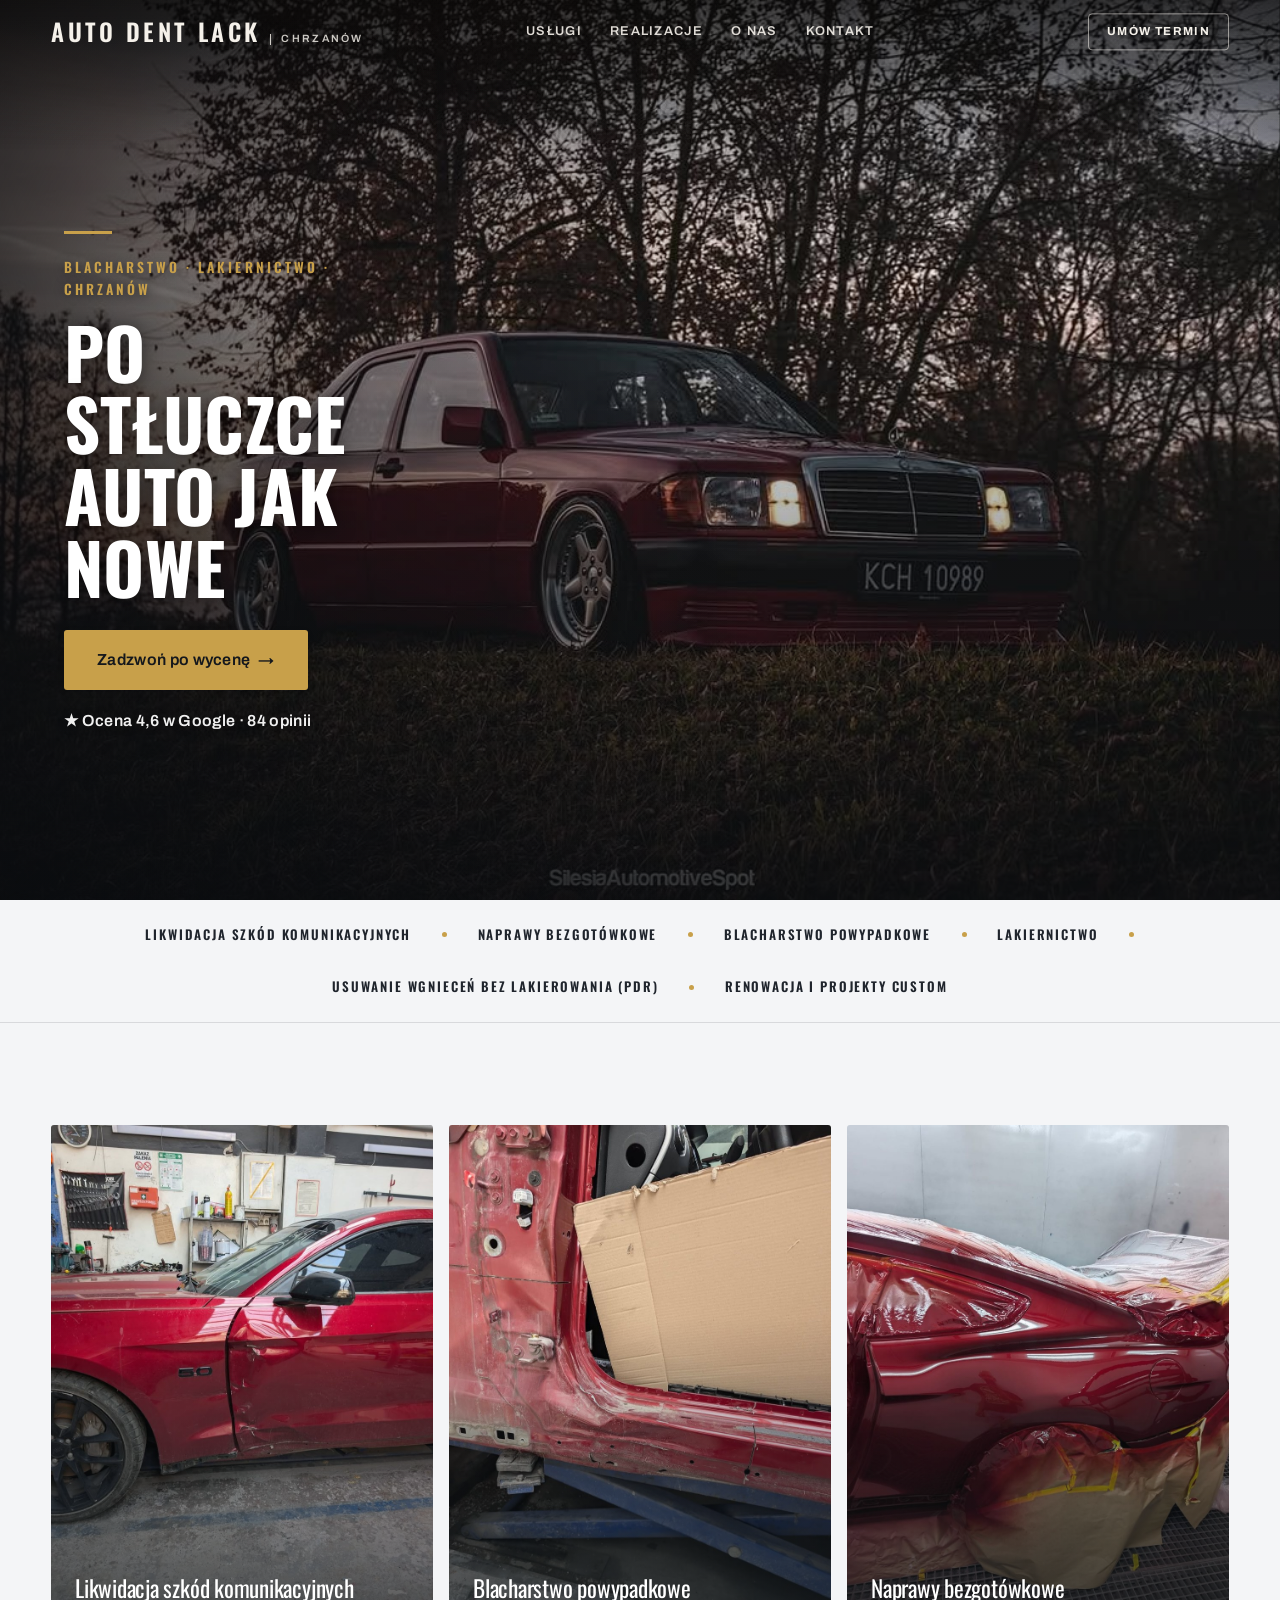
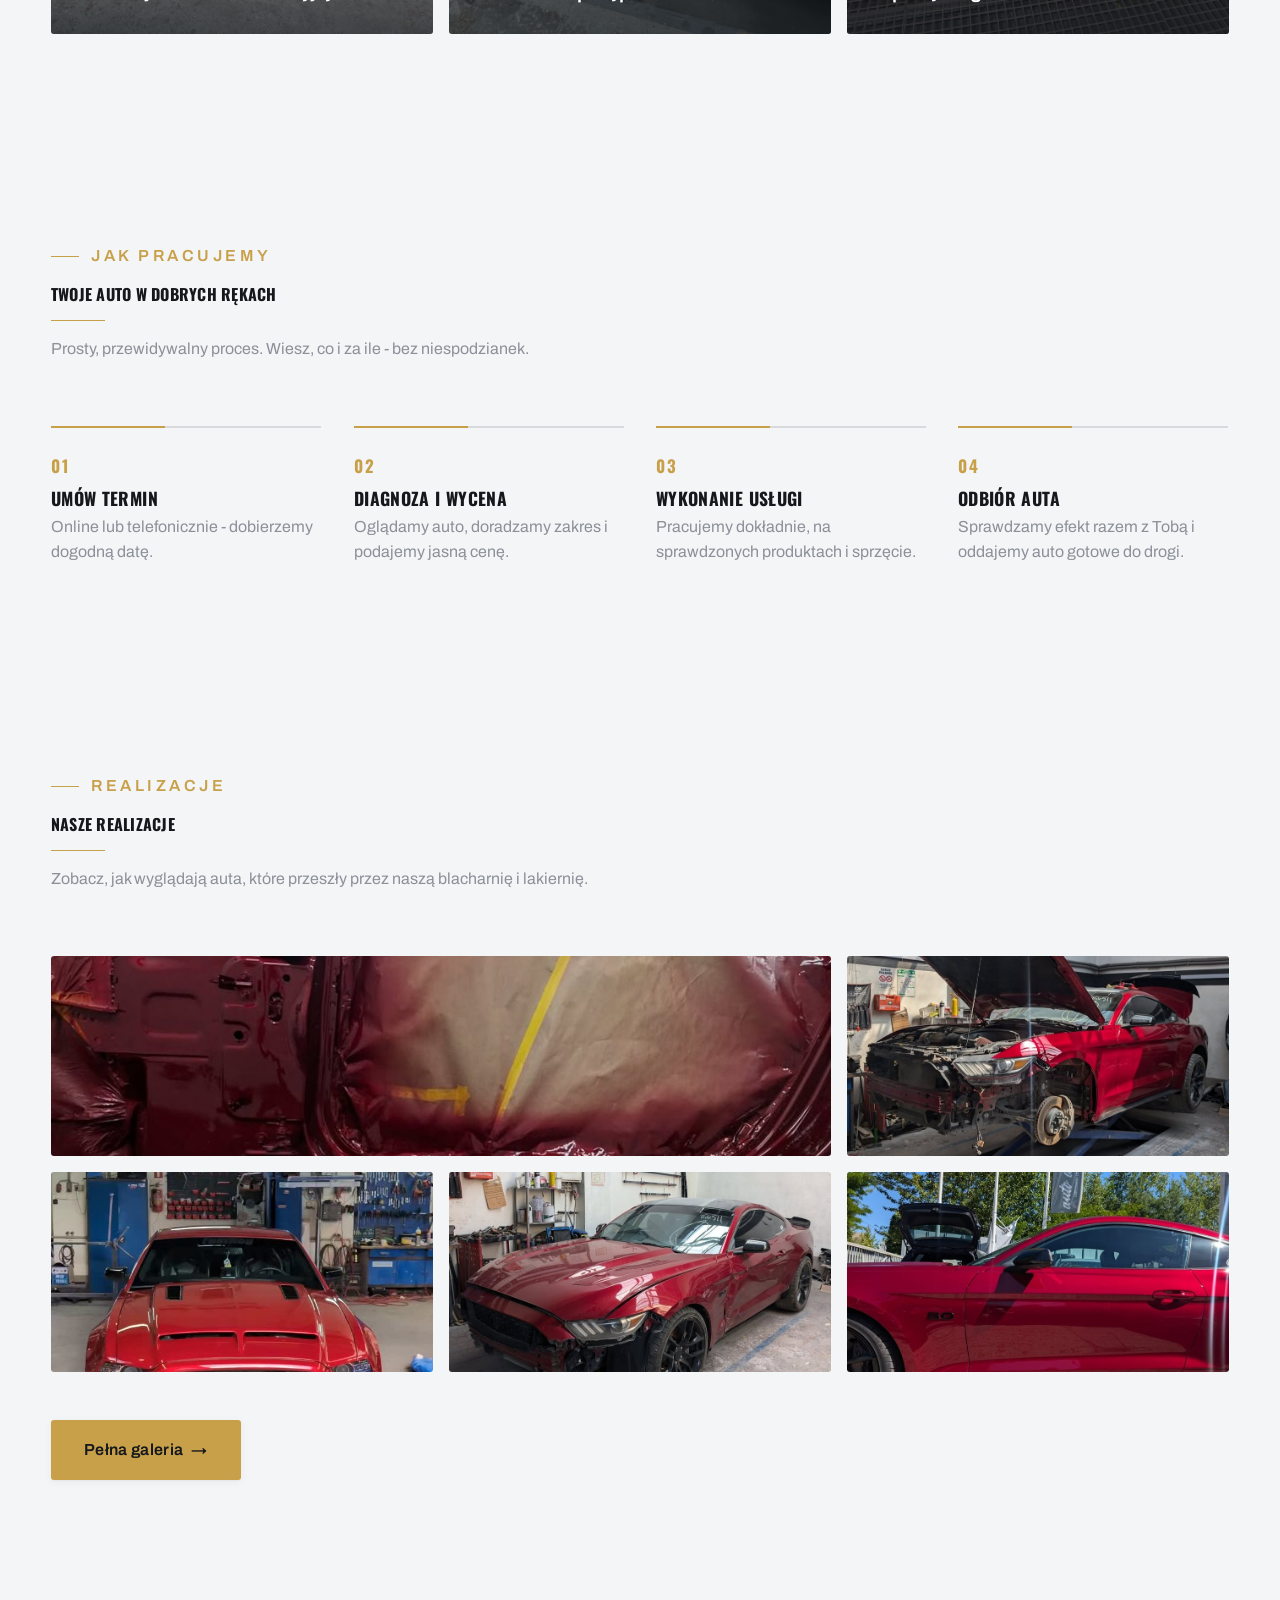
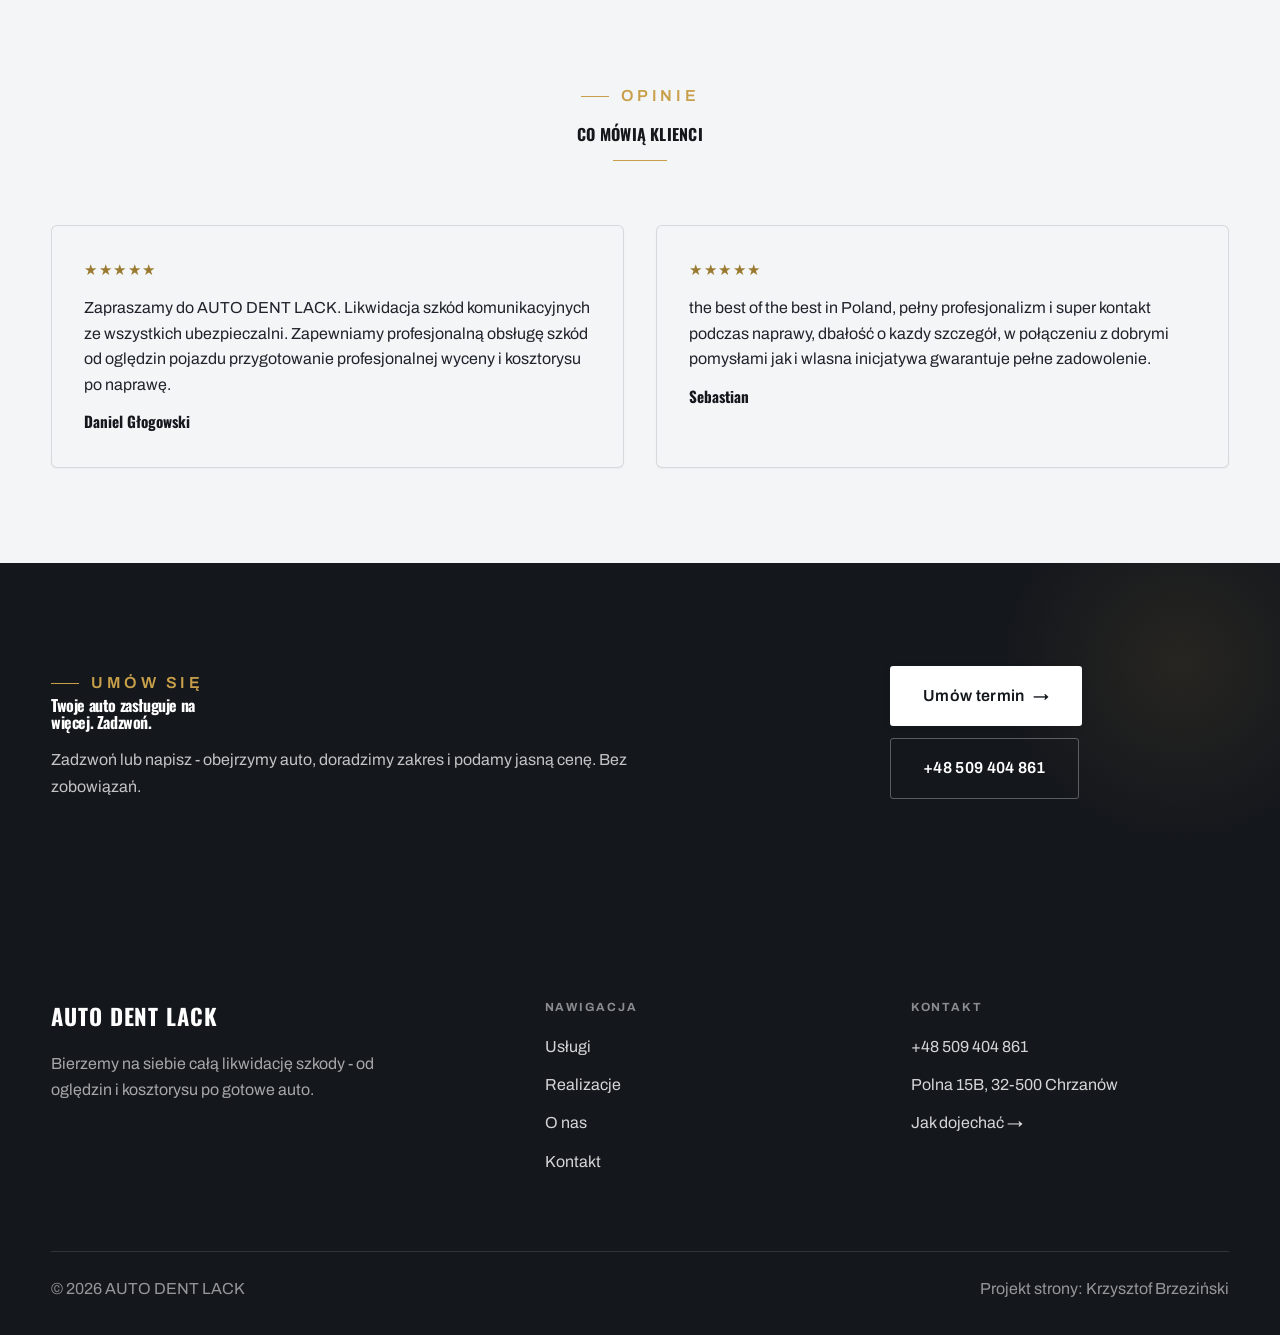
<file: index.html>
<!DOCTYPE html>
<html lang="pl">
<head>
<meta charset="UTF-8">
<meta name="viewport" content="width=device-width, initial-scale=1.0">
<title>AUTO DENT LACK - Blacharstwo · Lakiernictwo · Chrzanów</title>
<meta name="description" content="AUTO DENT LACK - Chrzanów. Likwidacja szkód komunikacyjnych z OC i AC, blacharstwo, lakiernictwo, usuwanie wgnieceń bez lakierowania (PDR). Naprawy bezgotówkowe ze wszystkich ubezpieczalni. Zadzwoń.">
<link rel="preconnect" href="https://fonts.googleapis.com">
<link rel="preconnect" href="https://fonts.gstatic.com" crossorigin>
<link href="https://fonts.googleapis.com/css2?family=Oswald:wght@500;600;700&family=Archivo:wght@400;500;600&display=swap" rel="stylesheet">
<link rel="stylesheet" href="assets/styles.css">
</head>
<body>

<header class="nav">
  <div class="wrap nav-inner">
    <a class="brand" href="index.html"><span class="name">AUTO DENT LACK</span><span class="sub">Chrzanów</span></a>
    <nav class="nav-links">
      <a href="oferta.html">Usługi</a>
      <a href="realizacje.html">Realizacje</a>
      <a href="o-nas.html">O nas</a>
      <a href="kontakt.html">Kontakt</a>
      <a href="kontakt.html" class="btn btn-accent">Umów termin</a>
    </nav>
    <button class="nav-toggle" aria-label="Menu"><span></span><span></span><span></span></button>
  </div>
</header>

<section class="hero-auto">
  <img class="ha-bg" src="img/hero.jpg" alt="AUTO DENT LACK">
  <div class="ha-veil"></div>
  <div class="ha-inner">
    <span class="ha-tick" aria-hidden="true"></span>
    <span class="ha-kicker">Blacharstwo · Lakiernictwo · Chrzanów</span>
    <h1 class="ha-claim">Po stłuczce auto jak nowe</h1>
    <a href="kontakt.html" class="btn btn-accent ha-cta">Zadzwoń po wycenę <span class="arr">→</span></a>
      <p class="ha-rating">★ Ocena 4,6 w Google · 84 opinii</p>
  </div>
</section>
<section class="spec-ribbon">
  <div class="wrap">
    <ul class="sr-row reveal"><li>Likwidacja szkód komunikacyjnych</li><li>Naprawy bezgotówkowe</li><li>Blacharstwo powypadkowe</li><li>Lakiernictwo</li><li>Usuwanie wgnieceń bez lakierowania (PDR)</li><li>Renowacja i projekty custom</li></ul>
  </div>
</section>
<section class="gateways-band">
  <div class="wrap">
    <div class="gateways">
      <a href="oferta.html" class="gateway reveal"><img src="img/g1.jpg" alt="Likwidacja szkód komunikacyjnych" loading="lazy"><span class="g-ttl">Likwidacja szkód komunikacyjnych</span></a>
      <a href="oferta.html" class="gateway reveal"><img src="img/g2.jpg" alt="Blacharstwo powypadkowe" loading="lazy"><span class="g-ttl">Blacharstwo powypadkowe</span></a>
      <a href="oferta.html" class="gateway reveal"><img src="img/g3.jpg" alt="Naprawy bezgotówkowe" loading="lazy"><span class="g-ttl">Naprawy bezgotówkowe</span></a>
    </div>
  </div>
</section>
<section class="auto-proc">
  <div class="wrap">
    <div class="head reveal">
      <span class="eyebrow">Jak pracujemy</span>
      <h2>Twoje auto w dobrych rękach</h2>
      <p>Prosty, przewidywalny proces. Wiesz, co i za ile - bez niespodzianek.</p>
    </div>
    <ol class="auto-proc-row">
      <li class="reveal"><span class="ap-no">01</span><h3>Umów termin</h3><p>Online lub telefonicznie - dobierzemy dogodną datę.</p></li>
      <li class="reveal"><span class="ap-no">02</span><h3>Diagnoza i wycena</h3><p>Oglądamy auto, doradzamy zakres i podajemy jasną cenę.</p></li>
      <li class="reveal"><span class="ap-no">03</span><h3>Wykonanie usługi</h3><p>Pracujemy dokładnie, na sprawdzonych produktach i sprzęcie.</p></li>
      <li class="reveal"><span class="ap-no">04</span><h3>Odbiór auta</h3><p>Sprawdzamy efekt razem z Tobą i oddajemy auto gotowe do drogi.</p></li>
    </ol>
  </div>
</section>
<section>
  <div class="wrap">
    <div class="head reveal">
      <span class="eyebrow">Realizacje</span>
      <h2>Nasze realizacje</h2>
      <p>Zobacz, jak wyglądają auta, które przeszły przez naszą blacharnię i lakiernię.</p>
    </div>
    <div class="gallery">
      <div class="tile t-two3 reveal"><img src="img/g4.jpg" alt="Lakierowanie w komorze" loading="lazy"><div class="cap">Lakierowanie w komorze</div></div>
      <div class="tile t-third reveal"><img src="img/g5.jpg" alt="Naprawa powypadkowa" loading="lazy"><div class="cap">Naprawa powypadkowa</div></div>
      <div class="tile t-third reveal"><img src="img/g6.jpg" alt="Projekt custom" loading="lazy"><div class="cap">Projekt custom</div></div>
      <div class="tile t-third reveal"><img src="img/g7.jpg" alt="Szkoda przed naprawą" loading="lazy"><div class="cap">Szkoda przed naprawą</div></div>
      <div class="tile t-third reveal"><img src="img/g8.jpg" alt="Gotowa realizacja" loading="lazy"><div class="cap">Gotowa realizacja</div></div>
    </div>
    <div style="margin-top:var(--space-7)" class="reveal"><a href="realizacje.html" class="btn btn-accent">Pełna galeria <span class="arr">→</span></a></div>
  </div>
</section>
<section class="opinie">
  <div class="wrap">
    <div class="head center reveal">
      <span class="eyebrow">Opinie</span>
      <h2>Co mówią klienci</h2>
    </div>
    <div class="opinie-grid">
      <figure class="op-card reveal"><span class="op-star">★★★★★</span><blockquote>Zapraszamy do AUTO DENT LACK. Likwidacja szkód komunikacyjnych ze wszystkich ubezpieczalni. Zapewniamy profesjonalną obsługę szkód od oględzin pojazdu przygotowanie profesjonalnej wyceny i kosztorysu po naprawę.</blockquote><span class="op-autor">Daniel Głogowski</span></figure>
      <figure class="op-card reveal"><span class="op-star">★★★★★</span><blockquote>the best of the best in Poland, pełny profesjonalizm i super kontakt podczas naprawy, dbałość o kazdy szczegół, w połączeniu z dobrymi pomysłami jak i wlasna inicjatywa gwarantuje pełne zadowolenie.</blockquote><span class="op-autor">Sebastian</span></figure>
    </div>
  </div>
</section>
<section class="cta">
  <div class="wrap">
    <div class="reveal">
      <span class="eyebrow">Umów się</span>
      <h2>Twoje auto zasługuje na więcej. Zadzwoń.</h2>
      <p>Zadzwoń lub napisz - obejrzymy auto, doradzimy zakres i podamy jasną cenę. Bez zobowiązań.</p>
    </div>
    <div class="cta-actions reveal">
      <a href="kontakt.html" class="btn btn-light">Umów termin <span class="arr">→</span></a>
      <a href="tel:+48509404861" class="btn btn-ghost" style="color:#fff;border-color:rgba(255,255,255,.3)">+48 509 404 861</a>
    </div>
  </div>
</section>

<footer>
  <div class="wrap">
    <div class="foot-grid">
      <div class="foot-brand">
        <div class="name">AUTO DENT LACK</div>
        <p>Bierzemy na siebie całą likwidację szkody - od oględzin i kosztorysu po gotowe auto.</p>
      </div>
      <div class="foot-col">
        <h4>Nawigacja</h4>
        <a href="oferta.html">Usługi</a>
        <a href="realizacje.html">Realizacje</a>
        <a href="o-nas.html">O nas</a>
        <a href="kontakt.html">Kontakt</a>
      </div>
      <div class="foot-col">
        <h4>Kontakt</h4>
        <a href="tel:+48509404861">+48 509 404 861</a>
        <p>Polna 15B, 32-500 Chrzanów</p>
        <a href="https://maps.google.com/?cid=6806391974163484609&g_mp=CiVnb29nbGUubWFwcy5wbGFjZXMudjEuUGxhY2VzLkdldFBsYWNlEAIYBCAA" target="_blank" rel="noopener">Jak dojechać →</a>
      </div>
    </div>
    <div class="foot-bot">
      <span>© 2026 AUTO DENT LACK</span>
      <span>Projekt strony: Krzysztof Brzeziński</span>
    </div>
  </div>
</footer>
<div class="sticky-reserve"><a class="sr-book" href="kontakt.html">Umów termin</a><a class="sr-call" href="tel:+48509404861" aria-label="Zadzwoń"><svg class="ico-tel" width="16" height="16" viewBox="0 0 24 24" fill="none" aria-hidden="true"><path d="M6.6 10.8a15.5 15.5 0 0 0 6.6 6.6l2.2-2.2a1 1 0 0 1 1-.24 11.4 11.4 0 0 0 3.6.58 1 1 0 0 1 1 1V20a1 1 0 0 1-1 1A17 17 0 0 1 3 4a1 1 0 0 1 1-1h3.5a1 1 0 0 1 1 1c0 1.25.2 2.46.58 3.6a1 1 0 0 1-.25 1l-2.23 2.2Z" fill="currentColor"/></svg></a></div>

<script src="assets/main.js"></script>
</body>
</html>
</file>
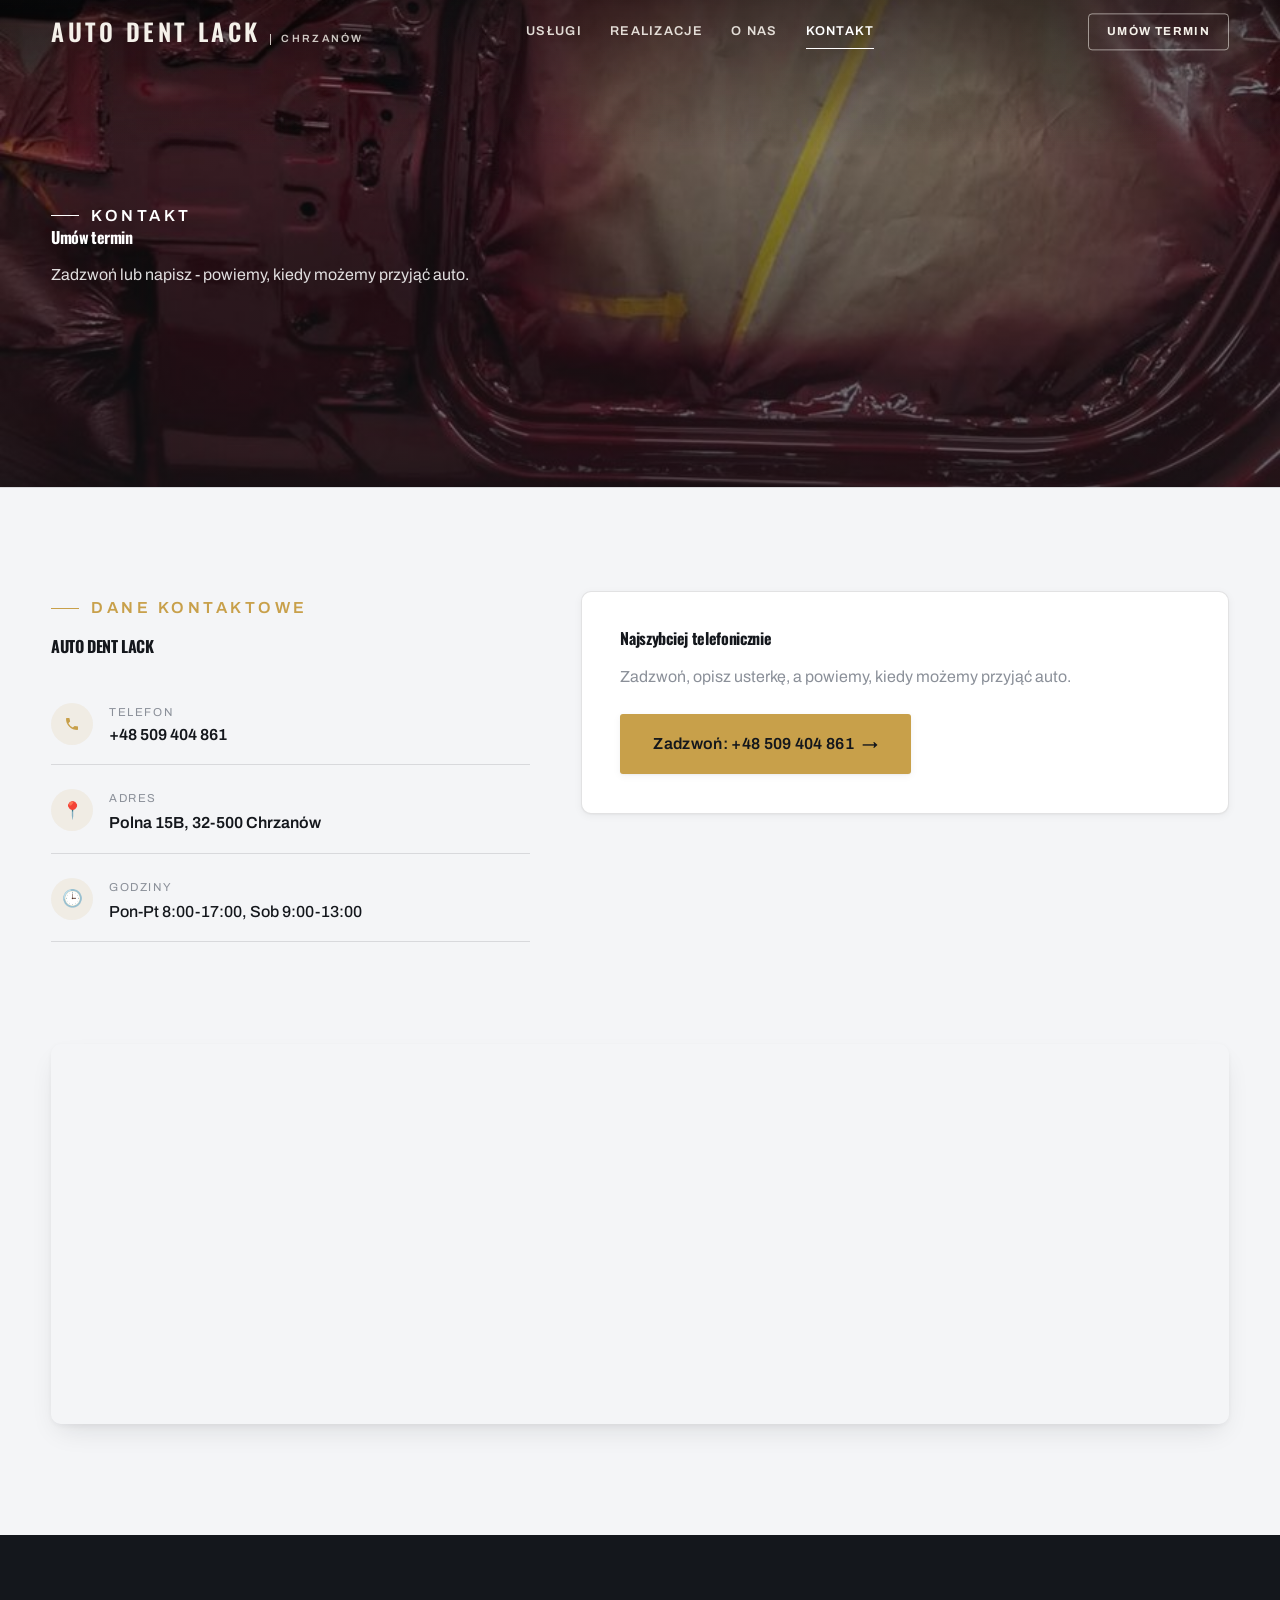
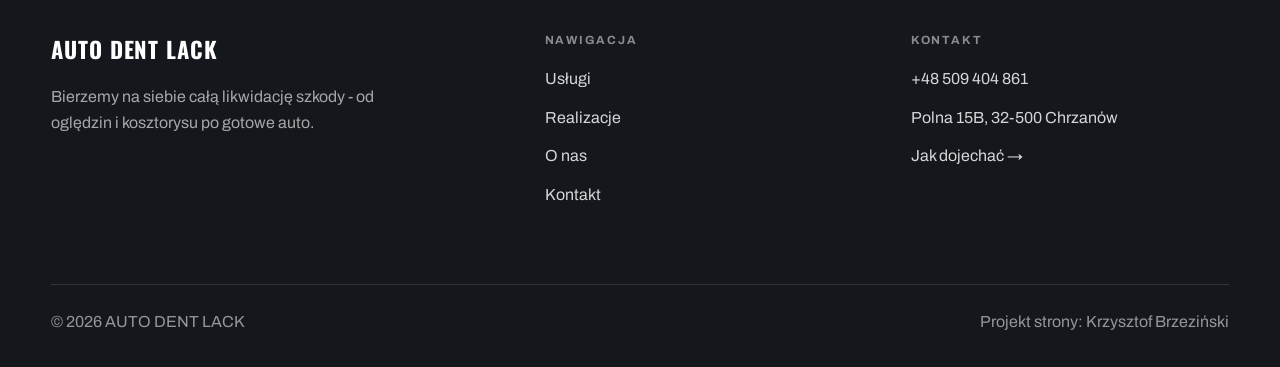
<file: kontakt.html>
<!DOCTYPE html>
<html lang="pl">
<head>
<meta charset="UTF-8">
<meta name="viewport" content="width=device-width, initial-scale=1.0">
<title>Kontakt - AUTO DENT LACK</title>
<meta name="description" content="Kontakt AUTO DENT LACK - Polna 15B, 32-500 Chrzanów">
<link rel="preconnect" href="https://fonts.googleapis.com">
<link rel="preconnect" href="https://fonts.gstatic.com" crossorigin>
<link href="https://fonts.googleapis.com/css2?family=Oswald:wght@500;600;700&family=Archivo:wght@400;500;600&display=swap" rel="stylesheet">
<link rel="stylesheet" href="assets/styles.css">
</head>
<body>

<header class="nav">
  <div class="wrap nav-inner">
    <a class="brand" href="index.html"><span class="name">AUTO DENT LACK</span><span class="sub">Chrzanów</span></a>
    <nav class="nav-links">
      <a href="oferta.html">Usługi</a>
      <a href="realizacje.html">Realizacje</a>
      <a href="o-nas.html">O nas</a>
      <a href="kontakt.html" class="active">Kontakt</a>
      <a href="kontakt.html" class="btn btn-accent">Umów termin</a>
    </nav>
    <button class="nav-toggle" aria-label="Menu"><span></span><span></span><span></span></button>
  </div>
</header>

<section class="pagehead">
  <img src="img/g4.jpg" alt="AUTO DENT LACK - Umów termin">
  <div class="wrap">
    <span class="eyebrow">Kontakt</span>
    <h1>Umów termin</h1>
    <p>Zadzwoń lub napisz - powiemy, kiedy możemy przyjąć auto.</p>
  </div>
</section>
<section>
  <div class="wrap contact-grid">
    <div class="reveal">
      <span class="eyebrow">Dane kontaktowe</span>
      <h2 style="margin:var(--space-4) 0 var(--space-6)">AUTO DENT LACK</h2>
      <div class="info-list">
        <div class="info-row"><div class="ic"><svg class="ico-tel" width="16" height="16" viewBox="0 0 24 24" fill="none" aria-hidden="true"><path d="M6.6 10.8a15.5 15.5 0 0 0 6.6 6.6l2.2-2.2a1 1 0 0 1 1-.24 11.4 11.4 0 0 0 3.6.58 1 1 0 0 1 1 1V20a1 1 0 0 1-1 1A17 17 0 0 1 3 4a1 1 0 0 1 1-1h3.5a1 1 0 0 1 1 1c0 1.25.2 2.46.58 3.6a1 1 0 0 1-.25 1l-2.23 2.2Z" fill="currentColor"/></svg></div><div><div class="lbl">Telefon</div><a class="val" href="tel:+48509404861">+48 509 404 861</a></div></div>
        <div class="info-row"><div class="ic">📍</div><div><div class="lbl">Adres</div><div class="val">Polna 15B, 32-500 Chrzanów</div></div></div>
        <div class="info-row"><div class="ic">🕒</div><div><div class="lbl">Godziny</div><div class="val" style="font-weight:500">Pon-Pt 8:00-17:00, Sob 9:00-13:00</div></div></div>
      </div>
    </div>
    <div class="reveal">
      <div class="form">
        <h3 style="margin-bottom:var(--space-4)">Najszybciej telefonicznie</h3>
        <p class="muted" style="margin-bottom:var(--space-5)">Zadzwoń, opisz usterkę, a powiemy, kiedy możemy przyjąć auto.</p>
        <a href="tel:+48509404861" class="btn btn-accent" style="justify-content:center">Zadzwoń: +48 509 404 861 <span class="arr">→</span></a>
      </div>
    </div>
  </div>
</section>
<section style="padding-top:0">
  <div class="wrap reveal">
    <iframe class="map" title="AUTO DENT LACK - Chrzanów" src="https://maps.google.com/maps?q=AUTO%20DENT%20LACK%20Chrzan%C3%B3w&z=15&output=embed" loading="lazy" referrerpolicy="no-referrer-when-downgrade"></iframe>
  </div>
</section>

<footer>
  <div class="wrap">
    <div class="foot-grid">
      <div class="foot-brand">
        <div class="name">AUTO DENT LACK</div>
        <p>Bierzemy na siebie całą likwidację szkody - od oględzin i kosztorysu po gotowe auto.</p>
      </div>
      <div class="foot-col">
        <h4>Nawigacja</h4>
        <a href="oferta.html">Usługi</a>
        <a href="realizacje.html">Realizacje</a>
        <a href="o-nas.html">O nas</a>
        <a href="kontakt.html">Kontakt</a>
      </div>
      <div class="foot-col">
        <h4>Kontakt</h4>
        <a href="tel:+48509404861">+48 509 404 861</a>
        <p>Polna 15B, 32-500 Chrzanów</p>
        <a href="https://maps.google.com/?cid=6806391974163484609&g_mp=CiVnb29nbGUubWFwcy5wbGFjZXMudjEuUGxhY2VzLkdldFBsYWNlEAIYBCAA" target="_blank" rel="noopener">Jak dojechać →</a>
      </div>
    </div>
    <div class="foot-bot">
      <span>© 2026 AUTO DENT LACK</span>
      <span>Projekt strony: Krzysztof Brzeziński</span>
    </div>
  </div>
</footer>
<div class="sticky-reserve"><a class="sr-book" href="kontakt.html">Umów termin</a><a class="sr-call" href="tel:+48509404861" aria-label="Zadzwoń"><svg class="ico-tel" width="16" height="16" viewBox="0 0 24 24" fill="none" aria-hidden="true"><path d="M6.6 10.8a15.5 15.5 0 0 0 6.6 6.6l2.2-2.2a1 1 0 0 1 1-.24 11.4 11.4 0 0 0 3.6.58 1 1 0 0 1 1 1V20a1 1 0 0 1-1 1A17 17 0 0 1 3 4a1 1 0 0 1 1-1h3.5a1 1 0 0 1 1 1c0 1.25.2 2.46.58 3.6a1 1 0 0 1-.25 1l-2.23 2.2Z" fill="currentColor"/></svg></a></div>

<script src="assets/main.js"></script>
</body>
</html>
</file>
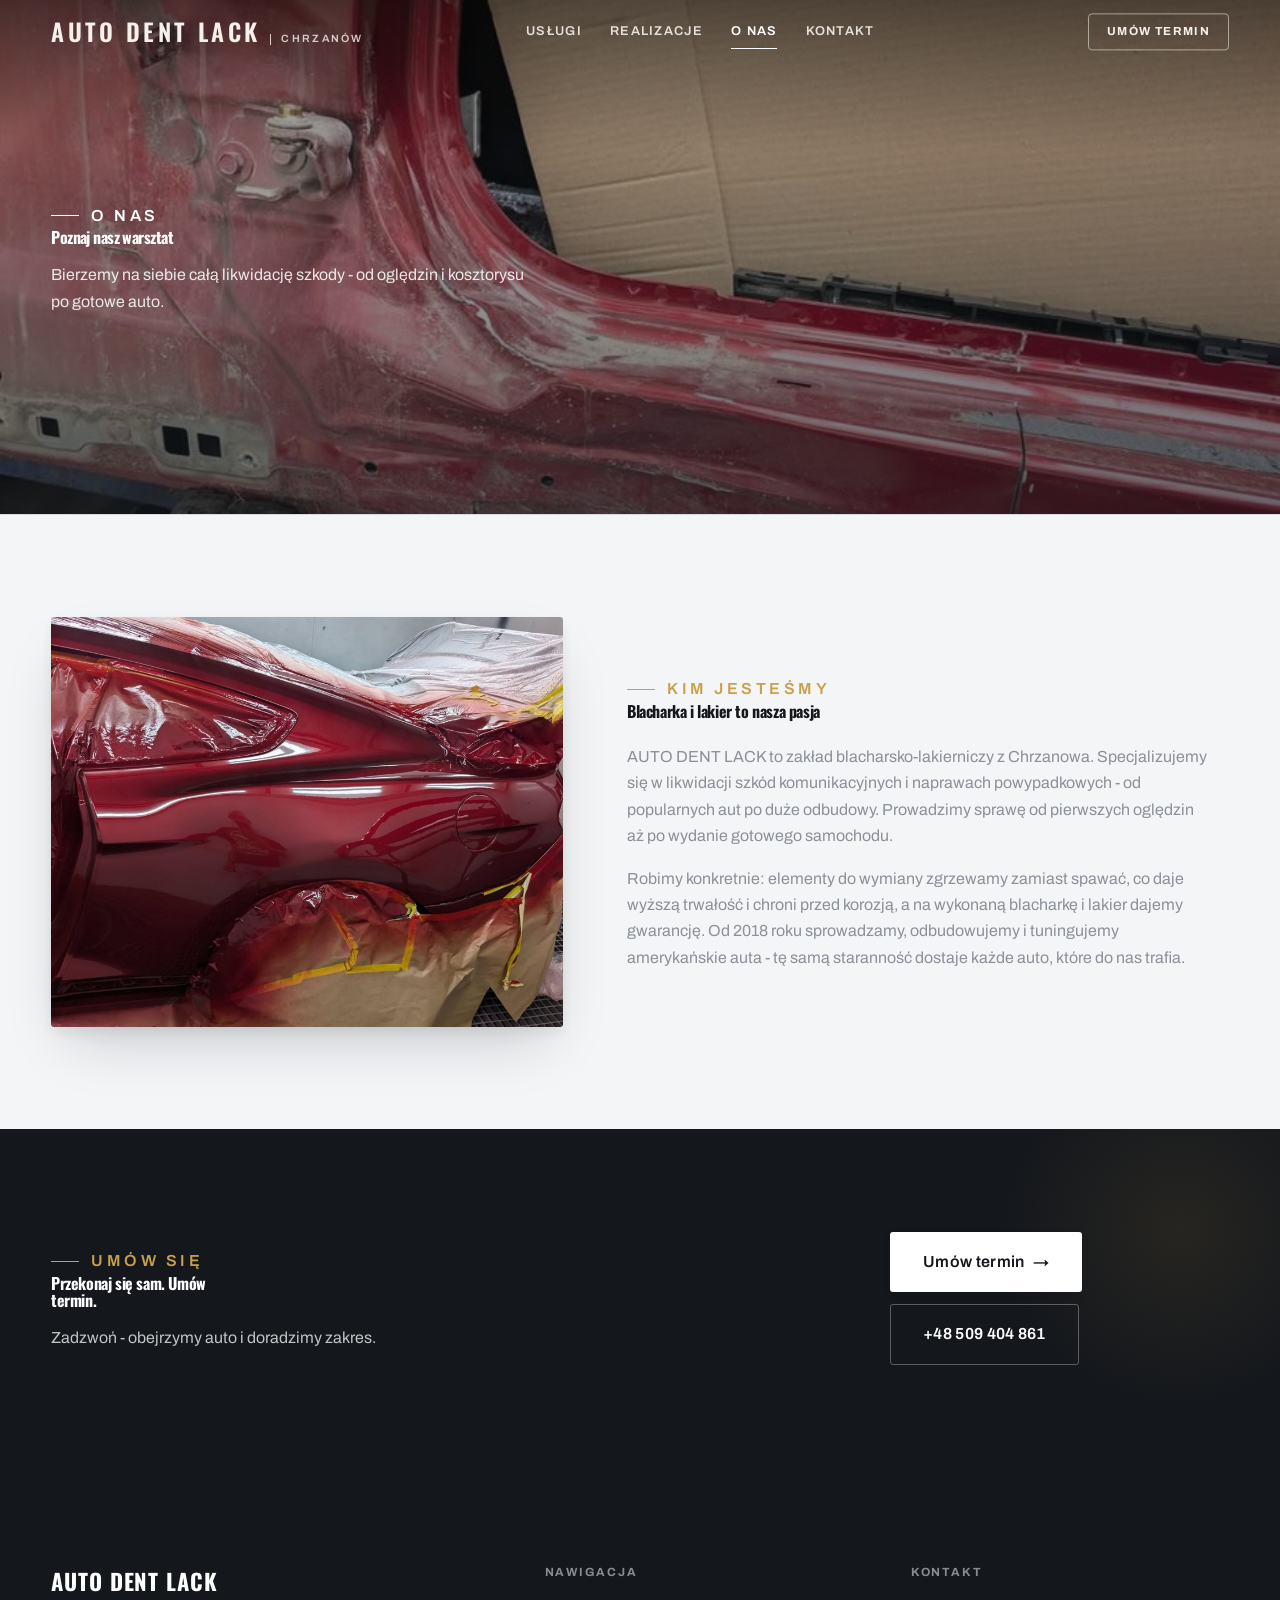
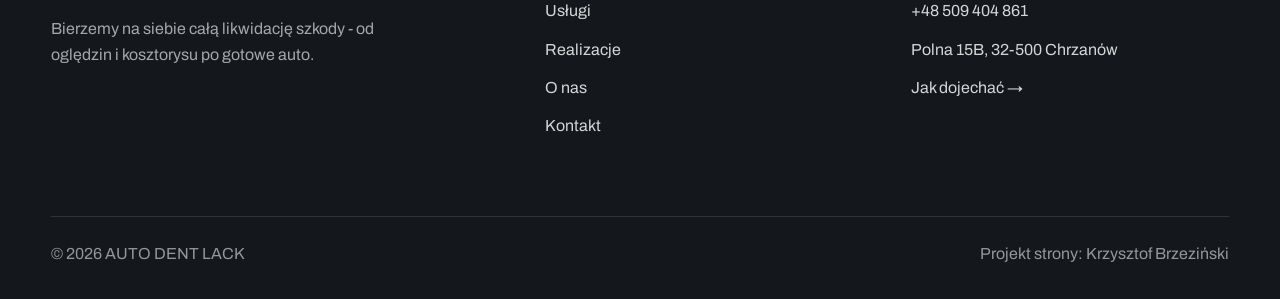
<file: o-nas.html>
<!DOCTYPE html>
<html lang="pl">
<head>
<meta charset="UTF-8">
<meta name="viewport" content="width=device-width, initial-scale=1.0">
<title>O nas - AUTO DENT LACK</title>
<meta name="description" content="AUTO DENT LACK - Chrzanów. Likwidacja szkód komunikacyjnych z OC i AC, blacharstwo, lakiernictwo, usuwanie wgnieceń bez lakierowania (PDR). Naprawy bezgotówkowe ze wszystkich ubezpieczalni. Zadzwoń.">
<link rel="preconnect" href="https://fonts.googleapis.com">
<link rel="preconnect" href="https://fonts.gstatic.com" crossorigin>
<link href="https://fonts.googleapis.com/css2?family=Oswald:wght@500;600;700&family=Archivo:wght@400;500;600&display=swap" rel="stylesheet">
<link rel="stylesheet" href="assets/styles.css">
</head>
<body>

<header class="nav">
  <div class="wrap nav-inner">
    <a class="brand" href="index.html"><span class="name">AUTO DENT LACK</span><span class="sub">Chrzanów</span></a>
    <nav class="nav-links">
      <a href="oferta.html">Usługi</a>
      <a href="realizacje.html">Realizacje</a>
      <a href="o-nas.html" class="active">O nas</a>
      <a href="kontakt.html">Kontakt</a>
      <a href="kontakt.html" class="btn btn-accent">Umów termin</a>
    </nav>
    <button class="nav-toggle" aria-label="Menu"><span></span><span></span><span></span></button>
  </div>
</header>

<section class="pagehead">
  <img src="img/g2.jpg" alt="AUTO DENT LACK - Poznaj nasz warsztat">
  <div class="wrap">
    <span class="eyebrow">O nas</span>
    <h1>Poznaj nasz warsztat</h1>
    <p>Bierzemy na siebie całą likwidację szkody - od oględzin i kosztorysu po gotowe auto.</p>
  </div>
</section>
<section>
  <div class="wrap split">
    <div class="split-art reveal"><img src="img/g3.jpg" alt="AUTO DENT LACK" loading="lazy"></div>
    <div class="split-copy reveal">
      <span class="eyebrow">Kim jesteśmy</span>
      <h2>Blacharka i lakier to nasza pasja</h2>
      <p class="muted">AUTO DENT LACK to zakład blacharsko-lakierniczy z Chrzanowa. Specjalizujemy się w likwidacji szkód komunikacyjnych i naprawach powypadkowych - od popularnych aut po duże odbudowy. Prowadzimy sprawę od pierwszych oględzin aż po wydanie gotowego samochodu.</p>
      <p class="muted">Robimy konkretnie: elementy do wymiany zgrzewamy zamiast spawać, co daje wyższą trwałość i chroni przed korozją, a na wykonaną blacharkę i lakier dajemy gwarancję. Od 2018 roku sprowadzamy, odbudowujemy i tuningujemy amerykańskie auta - tę samą staranność dostaje każde auto, które do nas trafia.</p>
    </div>
  </div>
</section>


<section class="cta">
  <div class="wrap">
    <div class="reveal">
      <span class="eyebrow">Umów się</span>
      <h2>Przekonaj się sam. Umów termin.</h2>
      <p>Zadzwoń - obejrzymy auto i doradzimy zakres.</p>
    </div>
    <div class="cta-actions reveal">
      <a href="kontakt.html" class="btn btn-light">Umów termin <span class="arr">→</span></a>
      <a href="tel:+48509404861" class="btn btn-ghost" style="color:#fff;border-color:rgba(255,255,255,.3)">+48 509 404 861</a>
    </div>
  </div>
</section>

<footer>
  <div class="wrap">
    <div class="foot-grid">
      <div class="foot-brand">
        <div class="name">AUTO DENT LACK</div>
        <p>Bierzemy na siebie całą likwidację szkody - od oględzin i kosztorysu po gotowe auto.</p>
      </div>
      <div class="foot-col">
        <h4>Nawigacja</h4>
        <a href="oferta.html">Usługi</a>
        <a href="realizacje.html">Realizacje</a>
        <a href="o-nas.html">O nas</a>
        <a href="kontakt.html">Kontakt</a>
      </div>
      <div class="foot-col">
        <h4>Kontakt</h4>
        <a href="tel:+48509404861">+48 509 404 861</a>
        <p>Polna 15B, 32-500 Chrzanów</p>
        <a href="https://maps.google.com/?cid=6806391974163484609&g_mp=CiVnb29nbGUubWFwcy5wbGFjZXMudjEuUGxhY2VzLkdldFBsYWNlEAIYBCAA" target="_blank" rel="noopener">Jak dojechać →</a>
      </div>
    </div>
    <div class="foot-bot">
      <span>© 2026 AUTO DENT LACK</span>
      <span>Projekt strony: Krzysztof Brzeziński</span>
    </div>
  </div>
</footer>
<div class="sticky-reserve"><a class="sr-book" href="kontakt.html">Umów termin</a><a class="sr-call" href="tel:+48509404861" aria-label="Zadzwoń"><svg class="ico-tel" width="16" height="16" viewBox="0 0 24 24" fill="none" aria-hidden="true"><path d="M6.6 10.8a15.5 15.5 0 0 0 6.6 6.6l2.2-2.2a1 1 0 0 1 1-.24 11.4 11.4 0 0 0 3.6.58 1 1 0 0 1 1 1V20a1 1 0 0 1-1 1A17 17 0 0 1 3 4a1 1 0 0 1 1-1h3.5a1 1 0 0 1 1 1c0 1.25.2 2.46.58 3.6a1 1 0 0 1-.25 1l-2.23 2.2Z" fill="currentColor"/></svg></a></div>

<script src="assets/main.js"></script>
</body>
</html>
</file>
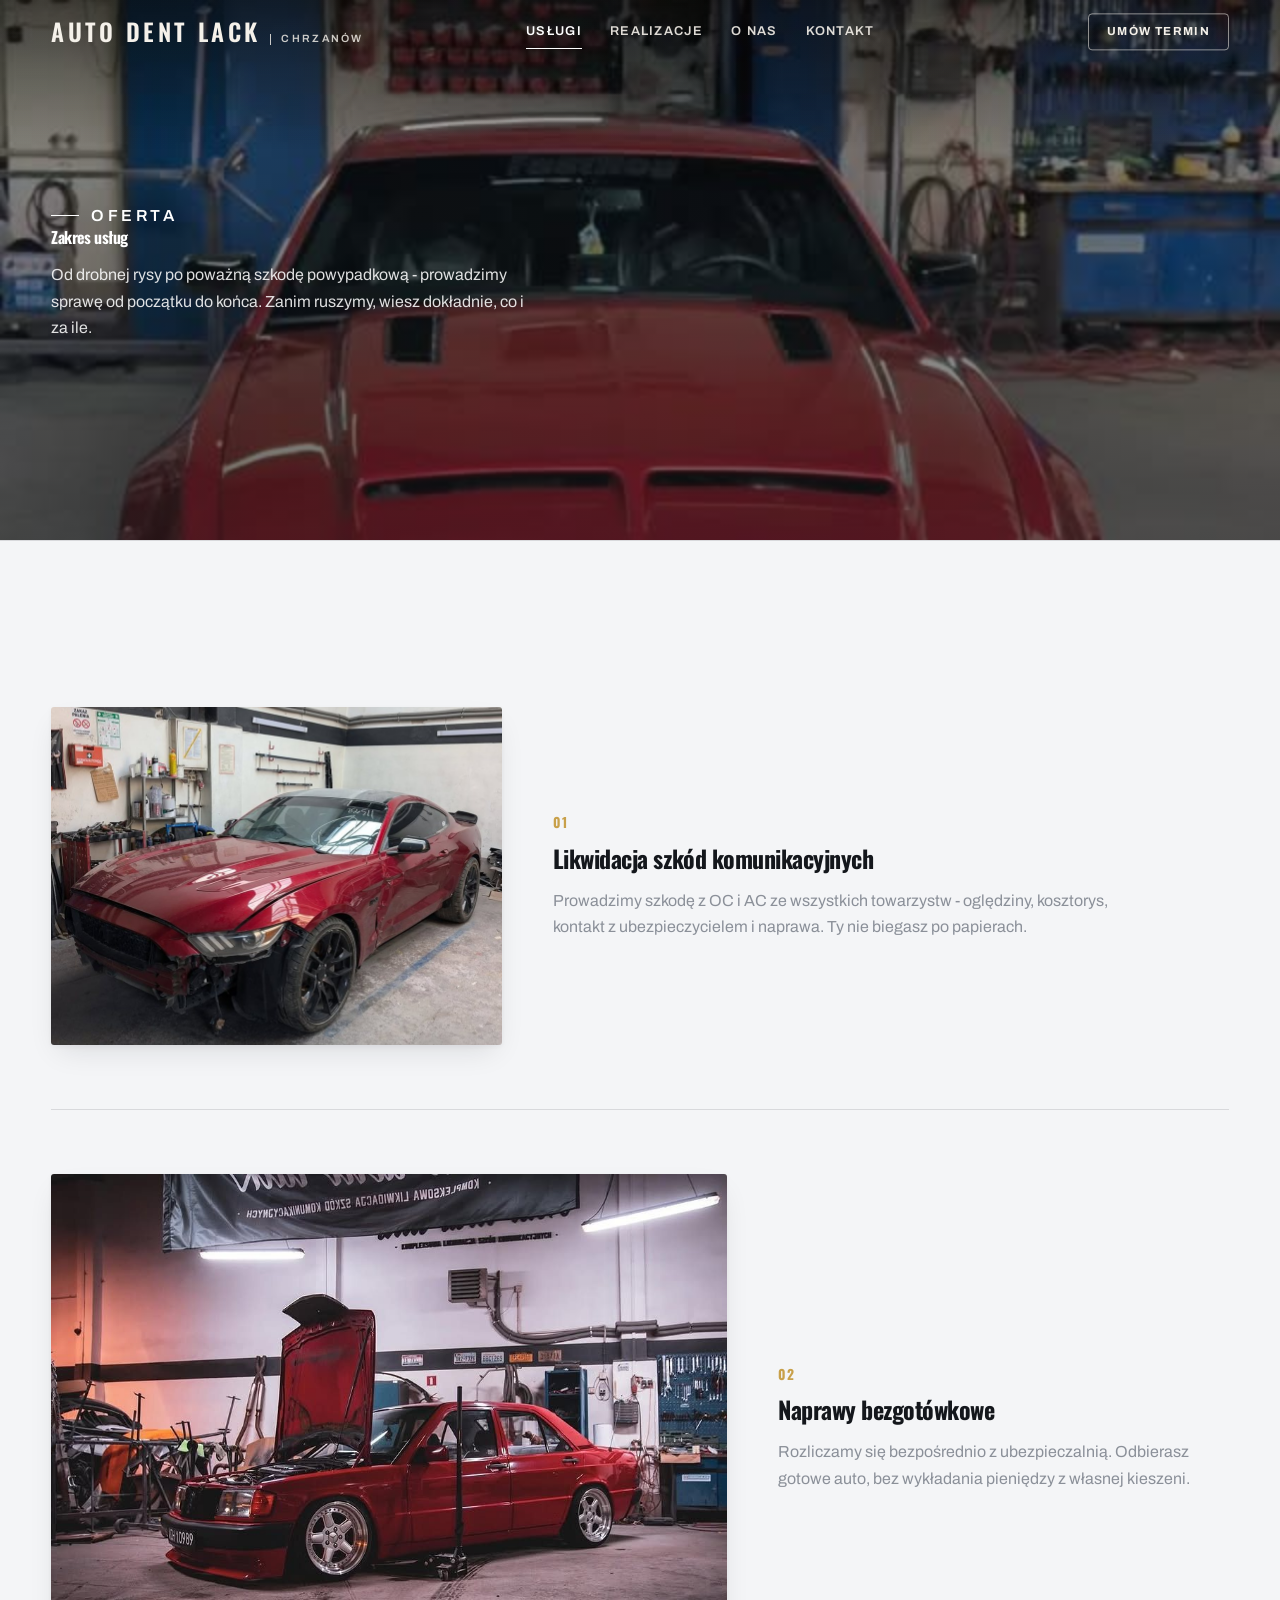
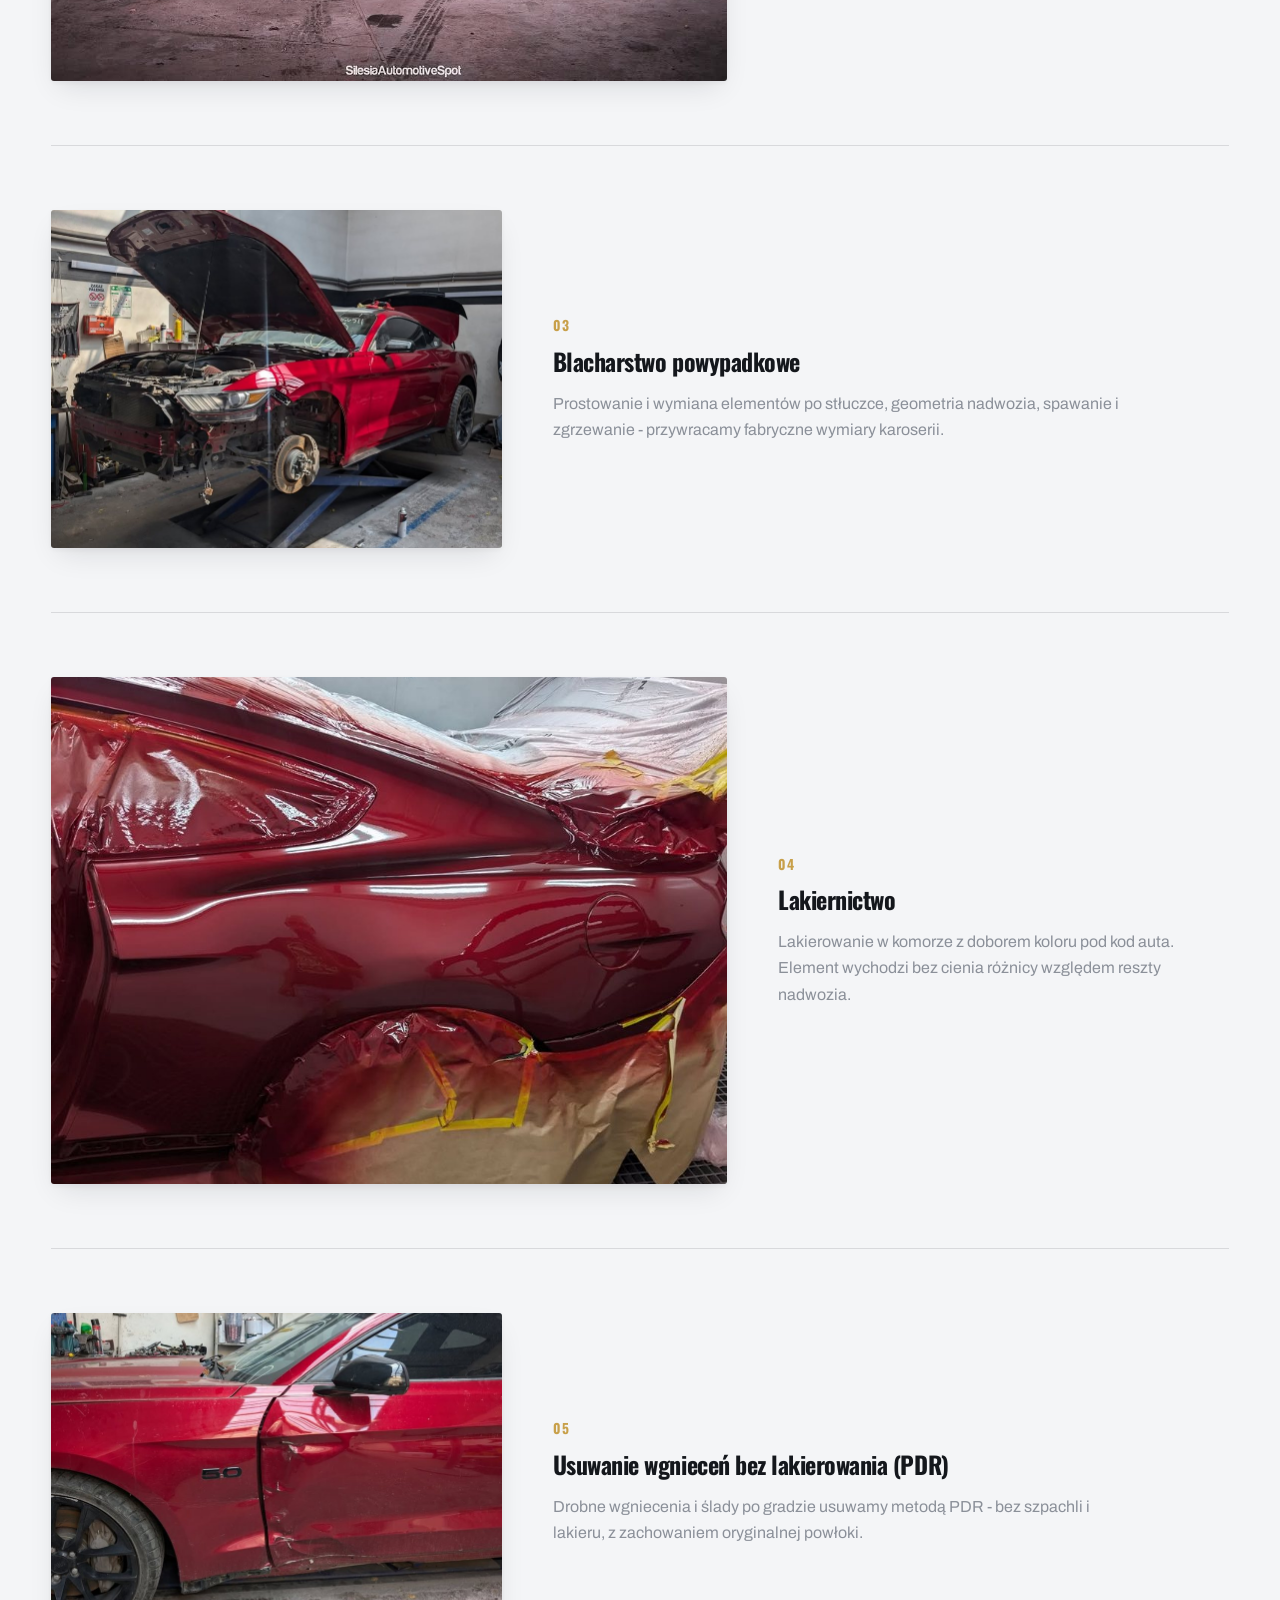
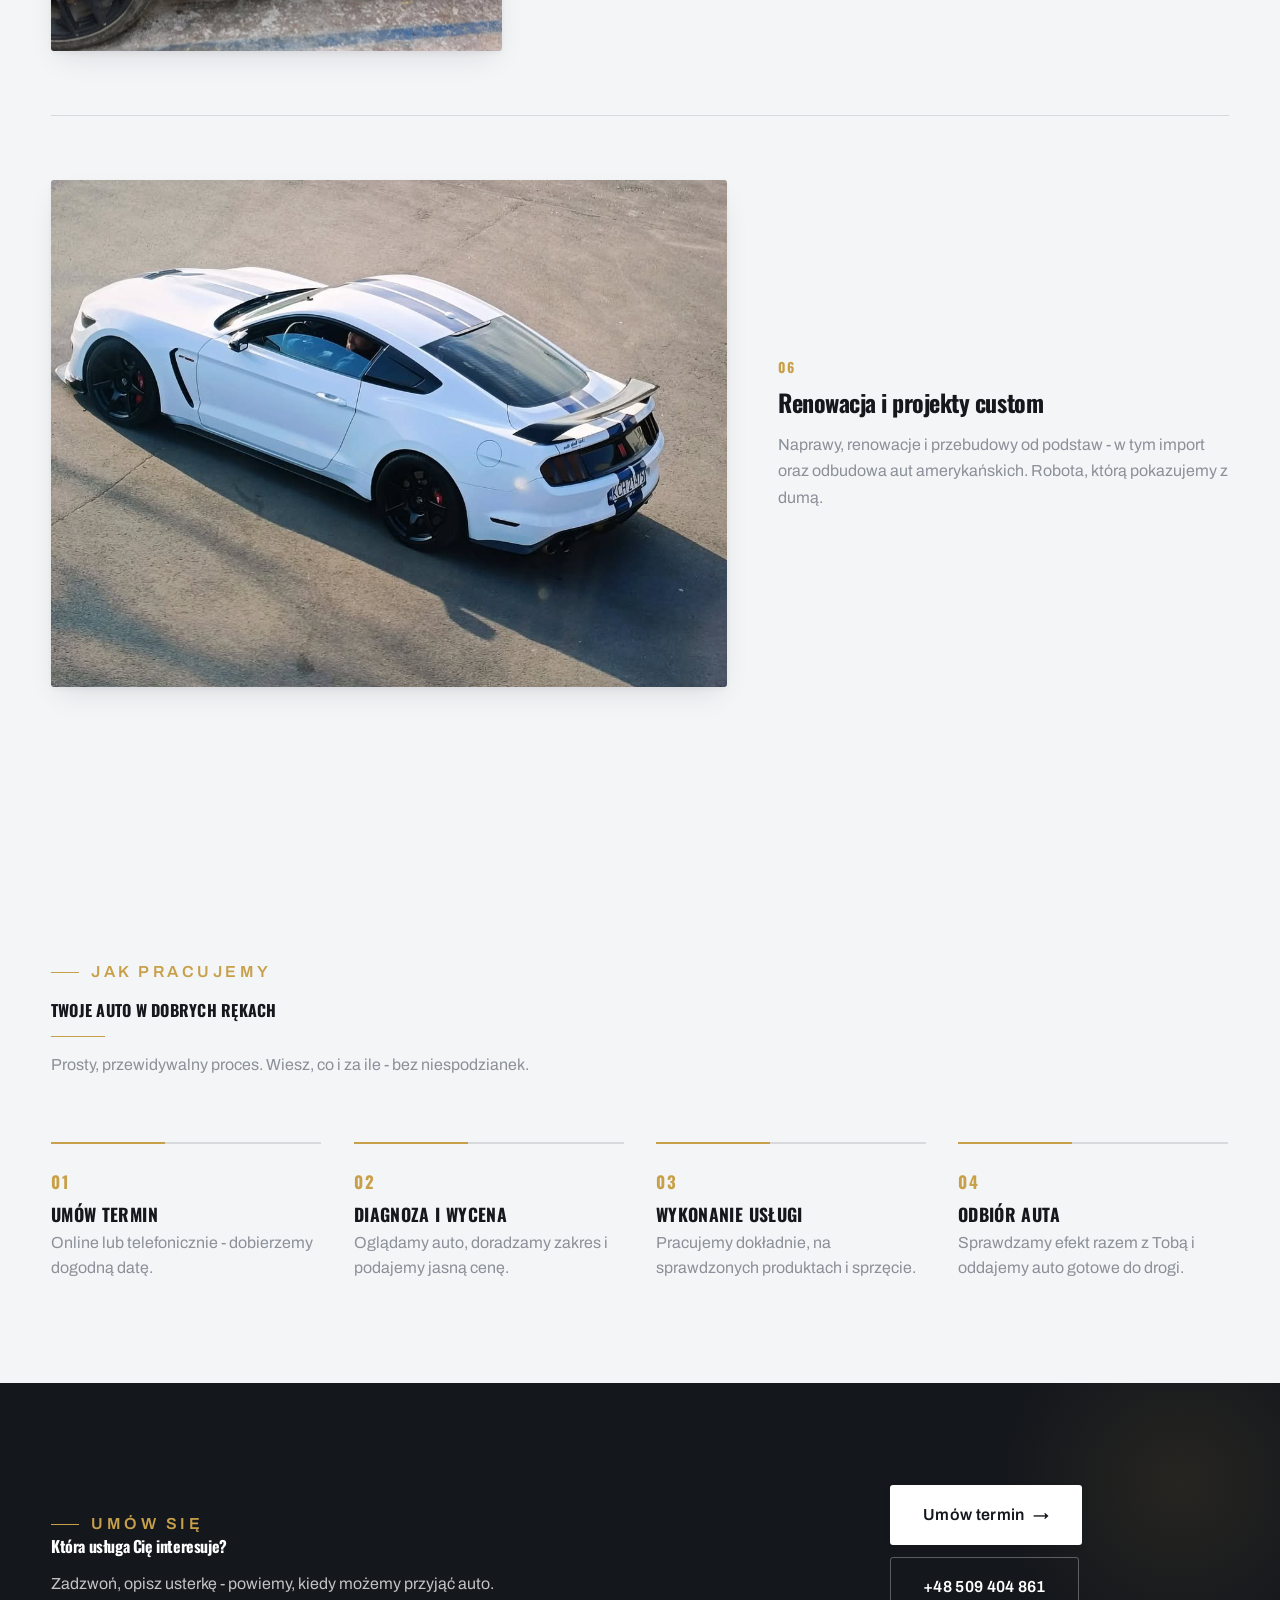
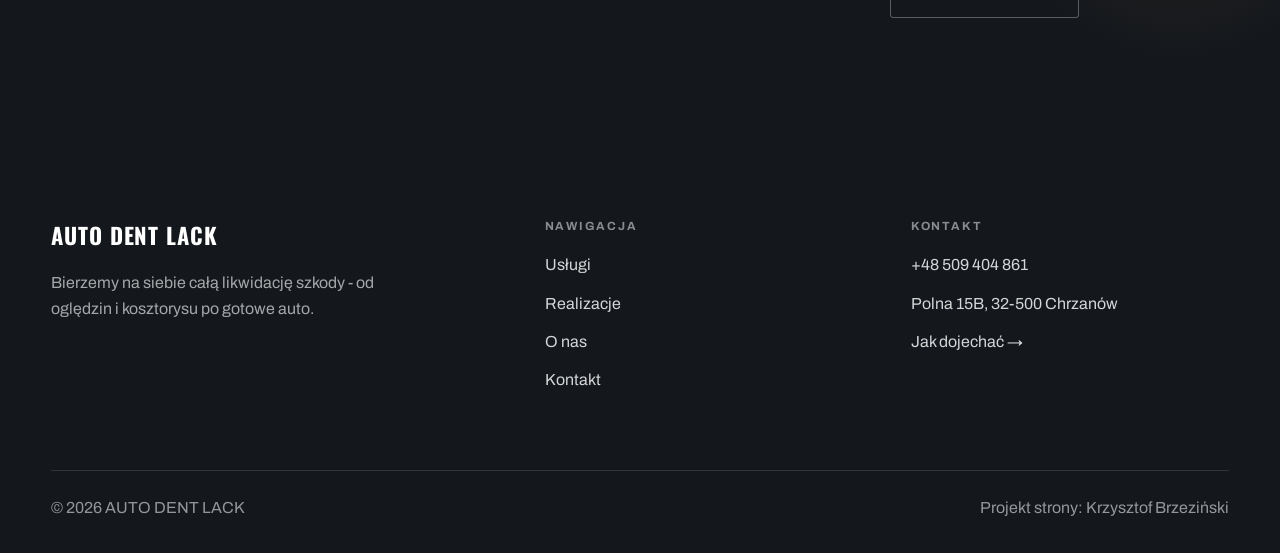
<file: oferta.html>
<!DOCTYPE html>
<html lang="pl">
<head>
<meta charset="UTF-8">
<meta name="viewport" content="width=device-width, initial-scale=1.0">
<title>Oferta - AUTO DENT LACK</title>
<meta name="description" content="AUTO DENT LACK - Chrzanów. Likwidacja szkód komunikacyjnych z OC i AC, blacharstwo, lakiernictwo, usuwanie wgnieceń bez lakierowania (PDR). Naprawy bezgotówkowe ze wszystkich ubezpieczalni. Zadzwoń.">
<link rel="preconnect" href="https://fonts.googleapis.com">
<link rel="preconnect" href="https://fonts.gstatic.com" crossorigin>
<link href="https://fonts.googleapis.com/css2?family=Oswald:wght@500;600;700&family=Archivo:wght@400;500;600&display=swap" rel="stylesheet">
<link rel="stylesheet" href="assets/styles.css">
</head>
<body>

<header class="nav">
  <div class="wrap nav-inner">
    <a class="brand" href="index.html"><span class="name">AUTO DENT LACK</span><span class="sub">Chrzanów</span></a>
    <nav class="nav-links">
      <a href="oferta.html" class="active">Usługi</a>
      <a href="realizacje.html">Realizacje</a>
      <a href="o-nas.html">O nas</a>
      <a href="kontakt.html">Kontakt</a>
      <a href="kontakt.html" class="btn btn-accent">Umów termin</a>
    </nav>
    <button class="nav-toggle" aria-label="Menu"><span></span><span></span><span></span></button>
  </div>
</header>

<section class="pagehead">
  <img src="img/g6.jpg" alt="AUTO DENT LACK - Zakres usług">
  <div class="wrap">
    <span class="eyebrow">Oferta</span>
    <h1>Zakres usług</h1>
    <p>Od drobnej rysy po poważną szkodę powypadkową - prowadzimy sprawę od początku do końca. Zanim ruszymy, wiesz dokładnie, co i za ile.</p>
  </div>
</section>
<section>
  <div class="wrap">
    <div class="svc-row reveal">
      <div class="svc-row-art"><img src="img/g7.jpg" alt="Likwidacja szkód komunikacyjnych" loading="lazy"></div>
      <div>
        <span class="num">01</span>
        <h3>Likwidacja szkód komunikacyjnych</h3>
        <p class="muted">Prowadzimy szkodę z OC i AC ze wszystkich towarzystw - oględziny, kosztorys, kontakt z ubezpieczycielem i naprawa. Ty nie biegasz po papierach.</p>
      </div>
    </div>
    <div class="svc-row rev reveal">
      <div class="svc-row-art"><img src="img/g10.jpg" alt="Naprawy bezgotówkowe" loading="lazy"></div>
      <div>
        <span class="num">02</span>
        <h3>Naprawy bezgotówkowe</h3>
        <p class="muted">Rozliczamy się bezpośrednio z ubezpieczalnią. Odbierasz gotowe auto, bez wykładania pieniędzy z własnej kieszeni.</p>
      </div>
    </div>
    <div class="svc-row reveal">
      <div class="svc-row-art"><img src="img/g5.jpg" alt="Blacharstwo powypadkowe" loading="lazy"></div>
      <div>
        <span class="num">03</span>
        <h3>Blacharstwo powypadkowe</h3>
        <p class="muted">Prostowanie i wymiana elementów po stłuczce, geometria nadwozia, spawanie i zgrzewanie - przywracamy fabryczne wymiary karoserii.</p>
      </div>
    </div>
    <div class="svc-row rev reveal">
      <div class="svc-row-art"><img src="img/g3.jpg" alt="Lakiernictwo" loading="lazy"></div>
      <div>
        <span class="num">04</span>
        <h3>Lakiernictwo</h3>
        <p class="muted">Lakierowanie w komorze z doborem koloru pod kod auta. Element wychodzi bez cienia różnicy względem reszty nadwozia.</p>
      </div>
    </div>
    <div class="svc-row reveal">
      <div class="svc-row-art"><img src="img/g1.jpg" alt="Usuwanie wgnieceń bez lakierowania (PDR)" loading="lazy"></div>
      <div>
        <span class="num">05</span>
        <h3>Usuwanie wgnieceń bez lakierowania (PDR)</h3>
        <p class="muted">Drobne wgniecenia i ślady po gradzie usuwamy metodą PDR - bez szpachli i lakieru, z zachowaniem oryginalnej powłoki.</p>
      </div>
    </div>
    <div class="svc-row rev reveal">
      <div class="svc-row-art"><img src="img/g9.jpg" alt="Renowacja i projekty custom" loading="lazy"></div>
      <div>
        <span class="num">06</span>
        <h3>Renowacja i projekty custom</h3>
        <p class="muted">Naprawy, renowacje i przebudowy od podstaw - w tym import oraz odbudowa aut amerykańskich. Robota, którą pokazujemy z dumą.</p>
      </div>
    </div>
  </div>
</section>
<section class="auto-proc">
  <div class="wrap">
    <div class="head reveal">
      <span class="eyebrow">Jak pracujemy</span>
      <h2>Twoje auto w dobrych rękach</h2>
      <p>Prosty, przewidywalny proces. Wiesz, co i za ile - bez niespodzianek.</p>
    </div>
    <ol class="auto-proc-row">
      <li class="reveal"><span class="ap-no">01</span><h3>Umów termin</h3><p>Online lub telefonicznie - dobierzemy dogodną datę.</p></li>
      <li class="reveal"><span class="ap-no">02</span><h3>Diagnoza i wycena</h3><p>Oglądamy auto, doradzamy zakres i podajemy jasną cenę.</p></li>
      <li class="reveal"><span class="ap-no">03</span><h3>Wykonanie usługi</h3><p>Pracujemy dokładnie, na sprawdzonych produktach i sprzęcie.</p></li>
      <li class="reveal"><span class="ap-no">04</span><h3>Odbiór auta</h3><p>Sprawdzamy efekt razem z Tobą i oddajemy auto gotowe do drogi.</p></li>
    </ol>
  </div>
</section>
<section class="cta">
  <div class="wrap">
    <div class="reveal">
      <span class="eyebrow">Umów się</span>
      <h2>Która usługa Cię interesuje?</h2>
      <p>Zadzwoń, opisz usterkę - powiemy, kiedy możemy przyjąć auto.</p>
    </div>
    <div class="cta-actions reveal">
      <a href="kontakt.html" class="btn btn-light">Umów termin <span class="arr">→</span></a>
      <a href="tel:+48509404861" class="btn btn-ghost" style="color:#fff;border-color:rgba(255,255,255,.3)">+48 509 404 861</a>
    </div>
  </div>
</section>

<footer>
  <div class="wrap">
    <div class="foot-grid">
      <div class="foot-brand">
        <div class="name">AUTO DENT LACK</div>
        <p>Bierzemy na siebie całą likwidację szkody - od oględzin i kosztorysu po gotowe auto.</p>
      </div>
      <div class="foot-col">
        <h4>Nawigacja</h4>
        <a href="oferta.html">Usługi</a>
        <a href="realizacje.html">Realizacje</a>
        <a href="o-nas.html">O nas</a>
        <a href="kontakt.html">Kontakt</a>
      </div>
      <div class="foot-col">
        <h4>Kontakt</h4>
        <a href="tel:+48509404861">+48 509 404 861</a>
        <p>Polna 15B, 32-500 Chrzanów</p>
        <a href="https://maps.google.com/?cid=6806391974163484609&g_mp=CiVnb29nbGUubWFwcy5wbGFjZXMudjEuUGxhY2VzLkdldFBsYWNlEAIYBCAA" target="_blank" rel="noopener">Jak dojechać →</a>
      </div>
    </div>
    <div class="foot-bot">
      <span>© 2026 AUTO DENT LACK</span>
      <span>Projekt strony: Krzysztof Brzeziński</span>
    </div>
  </div>
</footer>
<div class="sticky-reserve"><a class="sr-book" href="kontakt.html">Umów termin</a><a class="sr-call" href="tel:+48509404861" aria-label="Zadzwoń"><svg class="ico-tel" width="16" height="16" viewBox="0 0 24 24" fill="none" aria-hidden="true"><path d="M6.6 10.8a15.5 15.5 0 0 0 6.6 6.6l2.2-2.2a1 1 0 0 1 1-.24 11.4 11.4 0 0 0 3.6.58 1 1 0 0 1 1 1V20a1 1 0 0 1-1 1A17 17 0 0 1 3 4a1 1 0 0 1 1-1h3.5a1 1 0 0 1 1 1c0 1.25.2 2.46.58 3.6a1 1 0 0 1-.25 1l-2.23 2.2Z" fill="currentColor"/></svg></a></div>

<script src="assets/main.js"></script>
</body>
</html>
</file>
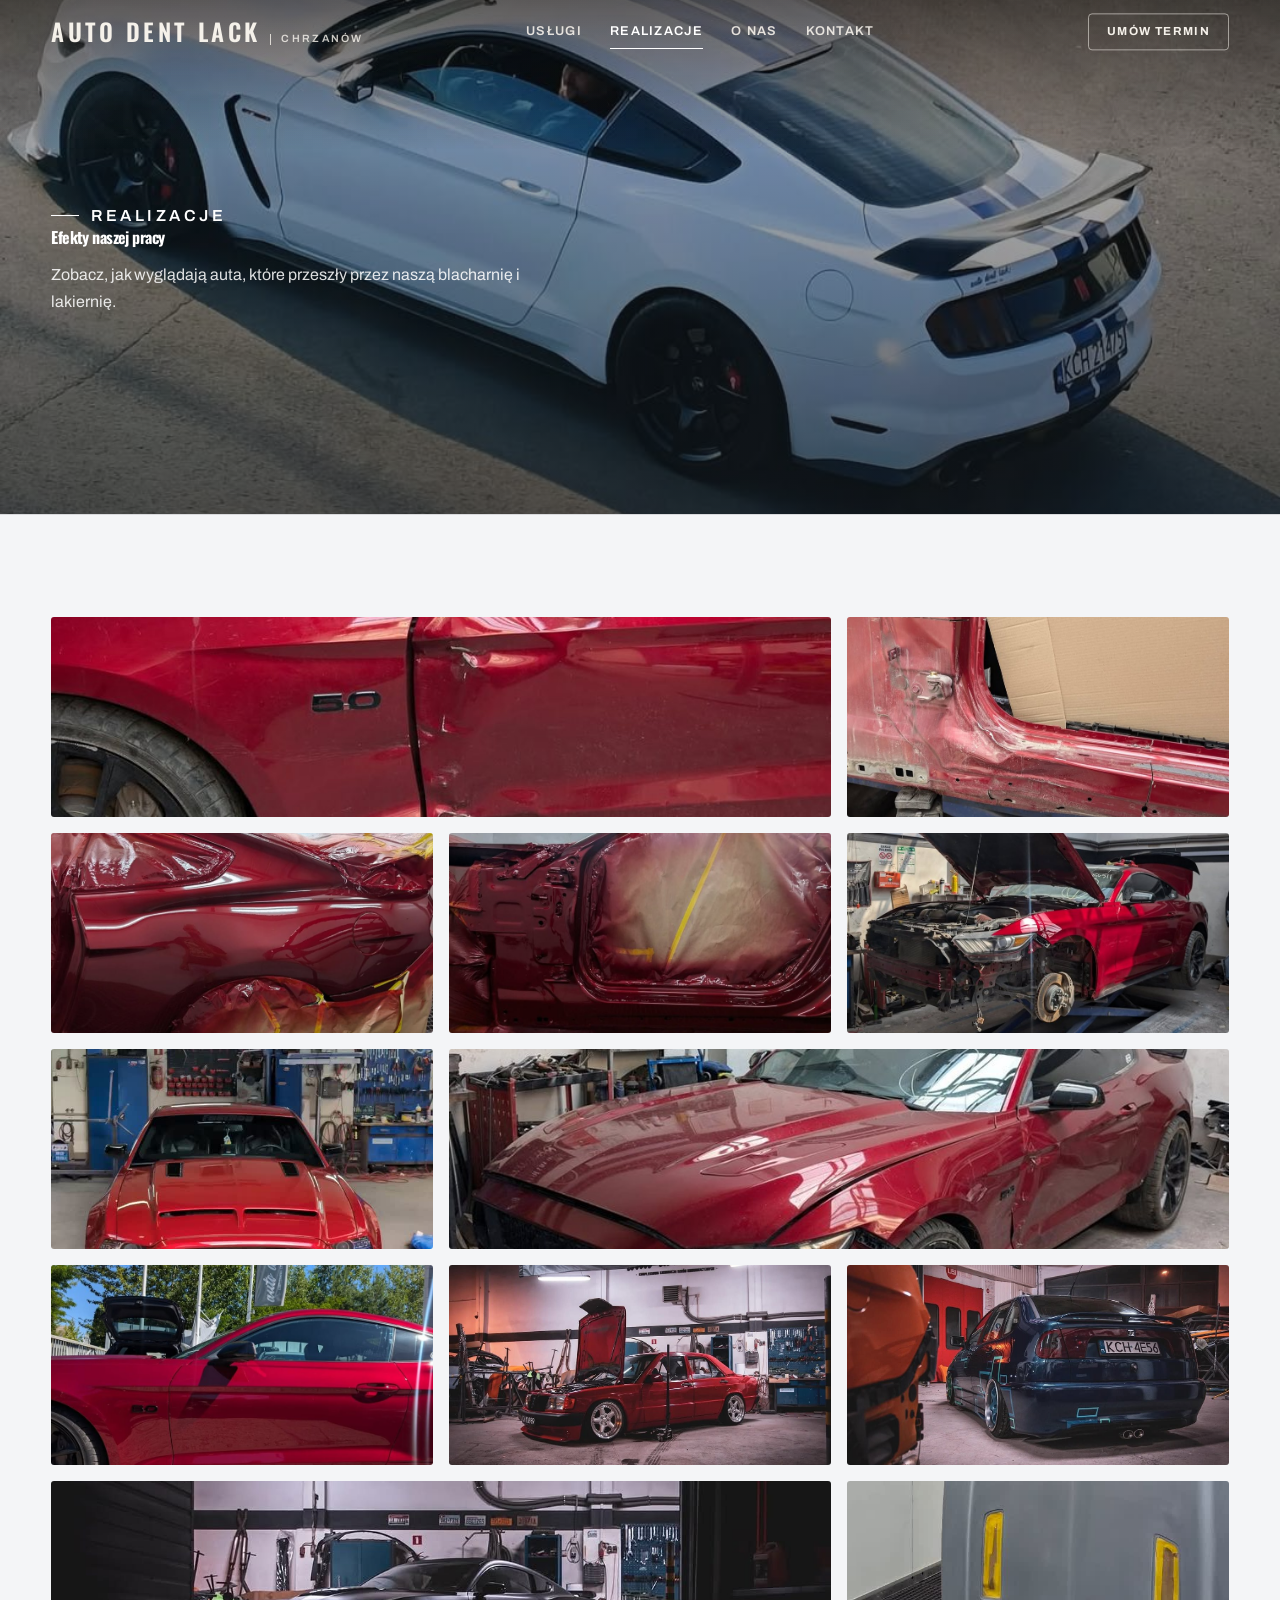
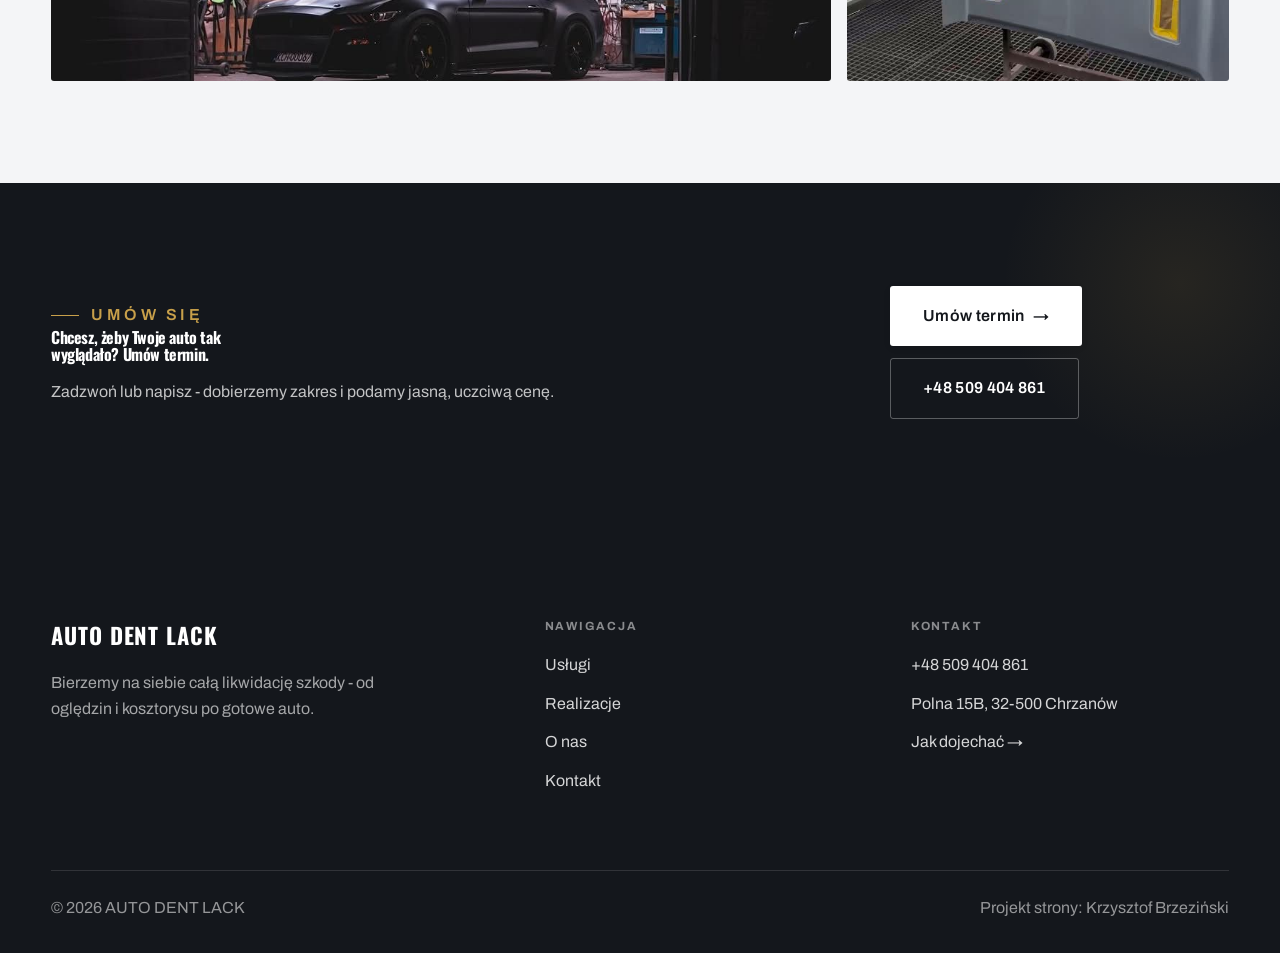
<file: realizacje.html>
<!DOCTYPE html>
<html lang="pl">
<head>
<meta charset="UTF-8">
<meta name="viewport" content="width=device-width, initial-scale=1.0">
<title>Realizacje - AUTO DENT LACK</title>
<meta name="description" content="Realizacje AUTO DENT LACK: Naprawa powypadkowa, Lakierowanie w komorze, Blacharka nadwozia, Gotowa realizacja, Projekt custom">
<link rel="preconnect" href="https://fonts.googleapis.com">
<link rel="preconnect" href="https://fonts.gstatic.com" crossorigin>
<link href="https://fonts.googleapis.com/css2?family=Oswald:wght@500;600;700&family=Archivo:wght@400;500;600&display=swap" rel="stylesheet">
<link rel="stylesheet" href="assets/styles.css">
</head>
<body>

<header class="nav">
  <div class="wrap nav-inner">
    <a class="brand" href="index.html"><span class="name">AUTO DENT LACK</span><span class="sub">Chrzanów</span></a>
    <nav class="nav-links">
      <a href="oferta.html">Usługi</a>
      <a href="realizacje.html" class="active">Realizacje</a>
      <a href="o-nas.html">O nas</a>
      <a href="kontakt.html">Kontakt</a>
      <a href="kontakt.html" class="btn btn-accent">Umów termin</a>
    </nav>
    <button class="nav-toggle" aria-label="Menu"><span></span><span></span><span></span></button>
  </div>
</header>

<section class="pagehead">
  <img src="img/g9.jpg" alt="AUTO DENT LACK - Efekty naszej pracy">
  <div class="wrap">
    <span class="eyebrow">Realizacje</span>
    <h1>Efekty naszej pracy</h1>
    <p>Zobacz, jak wyglądają auta, które przeszły przez naszą blacharnię i lakiernię.</p>
  </div>
</section>
<section>
  <div class="wrap">
    <div class="gallery">
      <div class="tile t-two3 reveal"><img src="img/g1.jpg" alt="Naprawa powypadkowa" loading="lazy"><div class="cap">Naprawa powypadkowa</div></div>
      <div class="tile t-third reveal"><img src="img/g2.jpg" alt="Blacharka nadwozia" loading="lazy"><div class="cap">Blacharka nadwozia</div></div>
      <div class="tile t-third reveal"><img src="img/g3.jpg" alt="Lakierowanie w komorze" loading="lazy"><div class="cap">Lakierowanie w komorze</div></div>
      <div class="tile t-third reveal"><img src="img/g4.jpg" alt="Maskowanie przed lakierowaniem" loading="lazy"><div class="cap">Maskowanie przed lakierowaniem</div></div>
      <div class="tile t-third reveal"><img src="img/g5.jpg" alt="Demontaż po szkodzie" loading="lazy"><div class="cap">Demontaż po szkodzie</div></div>
      <div class="tile t-third reveal"><img src="img/g6.jpg" alt="Gotowa realizacja" loading="lazy"><div class="cap">Gotowa realizacja</div></div>
      <div class="tile t-two3 reveal"><img src="img/g7.jpg" alt="AUTO DENT LACK" loading="lazy"></div>
      <div class="tile t-third reveal"><img src="img/g8.jpg" alt="AUTO DENT LACK" loading="lazy"></div>
      <div class="tile t-third reveal"><img src="img/g10.jpg" alt="AUTO DENT LACK" loading="lazy"></div>
      <div class="tile t-third reveal"><img src="img/g11.jpg" alt="AUTO DENT LACK" loading="lazy"></div>
      <div class="tile t-two3 reveal"><img src="img/g12.jpg" alt="AUTO DENT LACK" loading="lazy"></div>
      <div class="tile t-third reveal"><img src="img/g13.jpg" alt="AUTO DENT LACK" loading="lazy"></div>
    </div>
  </div>
</section>
<section class="cta">
  <div class="wrap">
    <div class="reveal">
      <span class="eyebrow">Umów się</span>
      <h2>Chcesz, żeby Twoje auto tak wyglądało? Umów termin.</h2>
      <p>Zadzwoń lub napisz - dobierzemy zakres i podamy jasną, uczciwą cenę.</p>
    </div>
    <div class="cta-actions reveal">
      <a href="kontakt.html" class="btn btn-light">Umów termin <span class="arr">→</span></a>
      <a href="tel:+48509404861" class="btn btn-ghost" style="color:#fff;border-color:rgba(255,255,255,.3)">+48 509 404 861</a>
    </div>
  </div>
</section>

<footer>
  <div class="wrap">
    <div class="foot-grid">
      <div class="foot-brand">
        <div class="name">AUTO DENT LACK</div>
        <p>Bierzemy na siebie całą likwidację szkody - od oględzin i kosztorysu po gotowe auto.</p>
      </div>
      <div class="foot-col">
        <h4>Nawigacja</h4>
        <a href="oferta.html">Usługi</a>
        <a href="realizacje.html">Realizacje</a>
        <a href="o-nas.html">O nas</a>
        <a href="kontakt.html">Kontakt</a>
      </div>
      <div class="foot-col">
        <h4>Kontakt</h4>
        <a href="tel:+48509404861">+48 509 404 861</a>
        <p>Polna 15B, 32-500 Chrzanów</p>
        <a href="https://maps.google.com/?cid=6806391974163484609&g_mp=CiVnb29nbGUubWFwcy5wbGFjZXMudjEuUGxhY2VzLkdldFBsYWNlEAIYBCAA" target="_blank" rel="noopener">Jak dojechać →</a>
      </div>
    </div>
    <div class="foot-bot">
      <span>© 2026 AUTO DENT LACK</span>
      <span>Projekt strony: Krzysztof Brzeziński</span>
    </div>
  </div>
</footer>
<div class="sticky-reserve"><a class="sr-book" href="kontakt.html">Umów termin</a><a class="sr-call" href="tel:+48509404861" aria-label="Zadzwoń"><svg class="ico-tel" width="16" height="16" viewBox="0 0 24 24" fill="none" aria-hidden="true"><path d="M6.6 10.8a15.5 15.5 0 0 0 6.6 6.6l2.2-2.2a1 1 0 0 1 1-.24 11.4 11.4 0 0 0 3.6.58 1 1 0 0 1 1 1V20a1 1 0 0 1-1 1A17 17 0 0 1 3 4a1 1 0 0 1 1-1h3.5a1 1 0 0 1 1 1c0 1.25.2 2.46.58 3.6a1 1 0 0 1-.25 1l-2.23 2.2Z" fill="currentColor"/></svg></a></div>

<script src="assets/main.js"></script>
</body>
</html>
</file>
<file: assets/styles.css>
/* ============================================================
   STOLBASZ — premium, architektoniczny B2B fit-out
   Jasna paleta, zero brązu. System wg premium-web-craft.
   Projekt strony: Krzysztof Brzeziński
   ============================================================ */

:root{
  /* PALETA — jasna, architektoniczna, chłodna */
  --paper:#f4f5f7;          /* główne tło */
  --paper-2:#e7e9ee;        /* sekcje alternatywne (chłodny jasny szary) */
  --paper-3:#e7e9ee;        /* delikatne wypełnienia */
  --ink:#14171c;            /* tekst główny — chłodny grafit */
  --ink-soft:#1f242c;       /* nagłówki drugorzędne */
  --muted:#8b9099;          /* tekst poboczny */
  --line:rgba(20,23,28,.12);/* hairline */
  --accent:#c8a04a;         /* stonowany petrol-slate — jedyny akcent */
  --accent-d:#9a7a31;
  --accent-soft:rgba(200,160,74,.10);
  --dark:#14171c;           /* sekcje ciemne (stopka/CTA) */

  /* ODSTĘPY — skala 4/8 */
  --space-1:4px; --space-2:8px; --space-3:12px; --space-4:16px; --space-5:24px;
  --space-6:32px; --space-7:48px; --space-8:64px; --space-9:96px; --space-10:128px;

  /* TYPOGRAFIA — fluid clamp() */
  --text-sm:clamp(.82rem,.8rem+.1vw,.9rem);
  --text-base:clamp(1rem,.97rem+.15vw,1.1rem);
  --text-lg:clamp(1.12rem,1.05rem+.3vw,1.3rem);
  --text-h3:clamp(1.2rem,1.1rem+.5vw,1.5rem);
  --text-h2:clamp(1.9rem,1.5rem+1.9vw,2.8rem);
  --text-h1:clamp(2.6rem,1.9rem+3.6vw,4.6rem);

  /* PROMIENIE — architektoniczne, raczej ostre */
  --r-sm:3px; --r-md:6px; --r-lg:10px;

  /* RUCH */
  --ease:cubic-bezier(.25,.46,.45,.94); --dur:.24s;

  /* CIENIE — miękkie, warstwowe */
  --sh-sm:0 1px 2px rgba(16,24,32,.04), 0 2px 8px rgba(16,24,32,.05);
  --sh-md:0 2px 6px rgba(16,24,32,.05), 0 12px 28px -8px rgba(16,24,32,.12);
  --sh-lg:0 6px 14px rgba(16,24,32,.07), 0 26px 56px -18px rgba(16,24,32,.22);

  --hairline:1px solid var(--line);

  --font-display:'Oswald','Archivo',sans-serif;
  --font-body:'Archivo',sans-serif;
}

*{box-sizing:border-box;margin:0;padding:0}
html{scroll-behavior:smooth}
body{
  font-family:var(--font-body);
  font-size:var(--text-base);
  line-height:1.65;
  color:var(--ink);
  background:var(--paper);
  -webkit-font-smoothing:antialiased;
  text-rendering:optimizeLegibility;
}
img{max-width:100%;display:block}
a{color:inherit;text-decoration:none}

.wrap{width:min(92%,1180px);margin-inline:auto}
section{padding-block:clamp(52px,6.5vw,96px)}

h1,h2,h3{font-family:var(--font-display);font-weight:700;line-height:1.08;letter-spacing:-.02em;color:var(--ink)}
h1{font-size:var(--text-h1);letter-spacing:-.035em}
h2{font-size:var(--text-h2);letter-spacing:-.025em}
h3{font-size:var(--text-h3)}
p{max-width:65ch}

.eyebrow{
  font-family:var(--font-body);
  font-size:var(--text-sm);
  font-weight:600;
  letter-spacing:.18em;
  text-transform:uppercase;
  color:var(--accent);
  display:inline-flex;align-items:center;gap:var(--space-3);
}
.eyebrow::before{content:"";width:28px;height:1px;background:var(--accent);display:inline-block}

.muted{color:var(--muted)}
.lead{font-size:var(--text-lg);line-height:1.55;color:var(--ink-soft);max-width:50ch}

/* ---------- BUTTONS ---------- */
.btn{
  display:inline-flex;align-items:center;gap:var(--space-2);
  font-weight:600;font-size:var(--text-sm);letter-spacing:.02em;
  padding:var(--space-4) var(--space-6);
  border-radius:var(--r-sm);
  transition:transform var(--dur) var(--ease),box-shadow var(--dur) var(--ease),background var(--dur) var(--ease);
  cursor:pointer;border:1px solid transparent;
}
.btn-accent{background:var(--accent);color:#fff;box-shadow:var(--sh-sm)}
.btn-accent:hover{background:var(--accent-d);transform:translateY(-2px);box-shadow:var(--sh-md)}
.btn-accent:active{transform:translateY(0);box-shadow:var(--sh-sm)}
.btn-ghost{background:transparent;color:var(--ink);border-color:var(--line)}
.btn-ghost:hover{border-color:var(--accent);color:var(--accent);transform:translateY(-2px)}
.btn-light{background:#fff;color:var(--ink);box-shadow:var(--sh-sm)}
.btn-light:hover{transform:translateY(-2px);box-shadow:var(--sh-md)}
.btn .arr{transition:transform var(--dur) var(--ease)}
.btn:hover .arr{transform:translateX(4px)}

/* ---------- NAV ---------- */
.nav{
  position:sticky;top:0;z-index:50;
  background:color-mix(in srgb,var(--paper) 88%,transparent);
  backdrop-filter:saturate(140%) blur(10px);
  border-bottom:var(--hairline);
}
.nav-inner{display:flex;align-items:center;justify-content:space-between;height:72px}
.brand{display:flex;flex-direction:column;line-height:1}
.brand .name{font-family:var(--font-display);font-weight:800;font-size:1.35rem;letter-spacing:.04em}
.brand .sub{font-size:.62rem;letter-spacing:.34em;text-transform:uppercase;color:var(--muted);margin-top:5px}
.nav-links{display:flex;align-items:center;gap:var(--space-6)}
.nav-links a{font-size:var(--text-sm);font-weight:500;color:var(--ink-soft);position:relative;padding-block:4px;transition:color var(--dur) var(--ease)}
.nav-links a::after{content:"";position:absolute;left:0;bottom:0;width:0;height:1.5px;background:var(--accent);transition:width var(--dur) var(--ease)}
.nav-links a:hover,.nav-links a.active{color:var(--ink)}
.nav-links a:hover::after,.nav-links a.active::after{width:100%}
.nav-links .btn{padding:var(--space-2) var(--space-5)}
/* przyciski w nav: właściwy kolor (przebij .nav-links a) + bez podkreślenia */
.nav-links a.btn-accent{color:#fff}
.nav-links a.btn-ghost,.nav-links a.btn-light{color:var(--ink)}
.nav-links a.btn::after{display:none}
.nav-toggle{display:none;background:none;border:none;cursor:pointer;flex-direction:column;gap:5px;padding:8px}
.nav-toggle span{width:24px;height:2px;background:var(--ink);transition:var(--dur)}

/* ---------- HERO (split) ---------- */
.hero{position:relative;overflow:hidden;border-bottom:var(--hairline)}
.hero-grid{display:grid;grid-template-columns:1.05fr .95fr;gap:clamp(24px,4vw,60px);align-items:center;
  padding-block:clamp(36px,4.5vw,64px)}
.hero-copy .eyebrow{margin-bottom:var(--space-5)}
.hero-copy h1{margin-bottom:var(--space-5)}
.hero-copy .lead{margin-bottom:var(--space-7)}
.hero-actions{display:flex;flex-wrap:wrap;gap:var(--space-4)}
.hero-art{position:relative;aspect-ratio:4/3;border-radius:var(--r-lg);overflow:hidden;box-shadow:var(--sh-lg)}
.hero-art img{width:100%;height:100%;object-fit:cover}
.hero-art::after{content:"";position:absolute;inset:0;background:linear-gradient(180deg,transparent 55%,rgba(18,24,28,.28))}
.hero-badge{position:absolute;left:var(--space-5);bottom:var(--space-5);z-index:2;
  background:rgba(252,252,251,.94);backdrop-filter:blur(4px);
  border-radius:var(--r-md);padding:var(--space-4) var(--space-5);box-shadow:var(--sh-md);max-width:78%}
.hero-badge strong{display:block;font-family:var(--font-display);font-size:1rem;letter-spacing:-.01em}
.hero-badge span{font-size:var(--text-sm);color:var(--muted)}

/* ---------- HERO duży / kinowy (strona główna) ---------- */
.hero-cine{position:relative;min-height:clamp(560px,82vh,840px);min-height:clamp(560px,82svh,840px);display:flex;align-items:center;overflow:hidden;border-bottom:var(--hairline)}
.hero-cine>img{position:absolute;inset:0;width:100%;height:100%;object-fit:cover;z-index:0}
.hero-cine::after{content:"";position:absolute;inset:0;z-index:1;
  background:linear-gradient(95deg,rgba(13,18,23,.86) 0%,rgba(13,18,23,.64) 32%,rgba(13,18,23,.24) 62%,rgba(13,18,23,.04) 100%)}
.hero-cine .wrap{position:relative;z-index:2;padding-block:var(--space-8)}
.hero-cine .hero-copy{max-width:660px}
.hero-cine .eyebrow{color:#fff;margin-bottom:var(--space-5)}
.hero-cine .eyebrow::before{background:#fff}
.hero-cine h1{color:#fff;margin-bottom:var(--space-5);font-size:clamp(2.9rem,2rem+4.4vw,5.2rem)}
.hero-cine .lead{color:rgba(255,255,255,.92);max-width:48ch;margin-bottom:var(--space-7)}
.hero-cine .hero-actions{display:flex;flex-wrap:wrap;gap:var(--space-4)}
@media(max-width:680px){
  .hero-cine{min-height:clamp(520px,76vh,640px);min-height:clamp(520px,76svh,640px);align-items:flex-end}
  .hero-cine::after{background:linear-gradient(0deg,rgba(13,18,23,.9) 6%,rgba(13,18,23,.45) 55%,rgba(13,18,23,.25) 100%)}
  .hero-cine .wrap{padding-bottom:var(--space-9)}
}

/* full-bleed hero variant (podstrony) */
.pagehead{position:relative;min-height:46vh;min-height:46svh;display:flex;align-items:flex-end;overflow:hidden;border-bottom:var(--hairline)}
.pagehead img{position:absolute;inset:0;width:100%;height:100%;object-fit:cover}
.pagehead::after{content:"";position:absolute;inset:0;background:linear-gradient(180deg,rgba(18,24,28,.25),rgba(18,24,28,.62))}
.pagehead .wrap{position:relative;z-index:2;padding-block:var(--space-9);color:#fff}
.pagehead h1{color:#fff;max-width:18ch}
.pagehead .eyebrow{color:#fff}
.pagehead .eyebrow::before{background:#fff}
.pagehead p{color:rgba(255,255,255,.86);margin-top:var(--space-4);max-width:54ch}

/* ---------- STRIP (pasek skrótów / liczby) ---------- */
.strip{background:var(--dark);color:#fff}
.strip .wrap{display:grid;grid-template-columns:repeat(4,1fr);gap:var(--space-6);padding-block:var(--space-8)}
.strip .item .k{font-family:var(--font-display);font-size:clamp(1.6rem,1.2rem+1.4vw,2.4rem);font-weight:800;letter-spacing:-.02em;color:#fff}
.strip .item .v{font-size:var(--text-sm);color:rgba(255,255,255,.66);margin-top:var(--space-2);line-height:1.45}
.strip .item{border-left:2px solid var(--accent);padding-left:var(--space-5)}

/* ---------- SECTION HEAD ---------- */
.head{max-width:48rem;margin-bottom:var(--space-8)}
.head.center{margin-inline:auto;text-align:center}
.head .eyebrow{margin-bottom:var(--space-4)}
.head h2{margin-bottom:var(--space-4)}
.head p{color:var(--muted);font-size:var(--text-lg);line-height:1.55}
.head.center p{margin-inline:auto}

/* ---------- INTRO SPLIT ---------- */
.split{display:grid;grid-template-columns:.92fr 1.08fr;gap:clamp(28px,5vw,80px);align-items:center}
.split.rev{grid-template-columns:1.08fr .92fr}
.split.rev .split-art{order:-1}
.split-art{position:relative;aspect-ratio:5/4;border-radius:var(--r-lg);overflow:hidden;box-shadow:var(--sh-lg)}
.split-art img{width:100%;height:100%;object-fit:cover}
.split-copy h2{margin-bottom:var(--space-5)}
.split-copy p+p{margin-top:var(--space-4)}
.split-copy .btn{margin-top:var(--space-6)}

/* ---------- SERVICES (zakres) ---------- */
.svc-grid{display:grid;grid-template-columns:repeat(auto-fit,minmax(280px,1fr));gap:var(--space-5)}
.svc{background:#fff;border:var(--hairline);border-radius:var(--r-md);padding:var(--space-7) var(--space-6);
  transition:transform var(--dur) var(--ease),box-shadow var(--dur) var(--ease),border-color var(--dur) var(--ease);
  position:relative;overflow:hidden}
.svc::before{content:"";position:absolute;left:0;top:0;width:3px;height:0;background:var(--accent);transition:height var(--dur) var(--ease)}
.svc:hover{transform:translateY(-4px);box-shadow:var(--sh-md);border-color:transparent}
.svc:hover::before{height:100%}
.svc .ic{font-family:var(--font-display);font-size:.8rem;font-weight:700;letter-spacing:.12em;color:var(--accent);margin-bottom:var(--space-4)}
.svc h3{margin-bottom:var(--space-3);font-size:1.22rem}
.svc p{color:var(--muted);font-size:var(--text-base);line-height:1.6}

/* big detailed service rows */
.svc-row{display:grid;grid-template-columns:.8fr 1.2fr;gap:clamp(20px,4vw,60px);align-items:center;padding-block:var(--space-8)}
.svc-row+.svc-row{border-top:var(--hairline)}
.svc-row.rev{grid-template-columns:1.2fr .8fr}
.svc-row.rev .svc-row-art{order:-1}
.svc-row-art{aspect-ratio:4/3;border-radius:var(--r-md);overflow:hidden;box-shadow:var(--sh-md)}
.svc-row-art img{width:100%;height:100%;object-fit:cover}
.svc-row h3{font-size:1.5rem;margin-bottom:var(--space-4)}
.svc-row .num{font-family:var(--font-display);font-size:.85rem;font-weight:700;letter-spacing:.14em;color:var(--accent);display:block;margin-bottom:var(--space-3)}
.svc-row ul{list-style:none;margin-top:var(--space-4);display:flex;flex-direction:column;gap:var(--space-2)}
.svc-row li{position:relative;padding-left:var(--space-5);color:var(--muted);font-size:var(--text-base)}
.svc-row li::before{content:"";position:absolute;left:0;top:.62em;width:8px;height:1px;background:var(--accent)}

/* ---------- GALLERY (realizacje) ---------- */
.gallery{display:grid;grid-template-columns:repeat(12,1fr);gap:var(--space-4);grid-auto-rows:200px}
/* GALERIA MASONRY — pionowe zdjęcia (portrety beauty/wellness) bez przycinania: kolumny, height auto */
.gallery-masonry{column-count:3;column-gap:var(--space-4)}
@media(max-width:900px){.gallery-masonry{column-count:2}}
@media(max-width:560px){.gallery-masonry{column-count:1}}
.gallery-masonry .m-tile{break-inside:avoid;margin:0 0 var(--space-4);padding:0;position:relative;overflow:hidden;border-radius:var(--r-md);border:1px solid var(--line)}
.gallery-masonry .m-tile img{width:100%;height:auto;display:block}
.gallery-masonry .m-tile .cap{position:absolute;left:0;right:0;bottom:0;padding:var(--space-4);color:#fff;background:linear-gradient(0deg,rgba(0,0,0,.55),transparent);font-size:var(--text-sm)}
.tile{position:relative;overflow:hidden;border-radius:var(--r-md);box-shadow:var(--sh-sm);
  transition:transform var(--dur) var(--ease),box-shadow var(--dur) var(--ease)}
.tile img{width:100%;height:100%;object-fit:cover;transition:transform .6s var(--ease)}
.tile:hover{box-shadow:var(--sh-md)}
.tile:hover img{transform:scale(1.05)}
.tile .cap{position:absolute;left:0;right:0;bottom:0;padding:var(--space-5) var(--space-4) var(--space-4);
  background:linear-gradient(transparent,rgba(18,24,28,.78));color:#fff;
  font-size:var(--text-sm);font-weight:600;letter-spacing:.01em;
  opacity:0;transform:translateY(8px);transition:var(--dur) var(--ease)}
.tile:hover .cap{opacity:1;transform:translateY(0)}
.tile .cap small{display:block;font-weight:400;opacity:.78;letter-spacing:.04em;text-transform:uppercase;font-size:.66rem;margin-top:3px}
/* bento spans */
.t-wide{grid-column:span 6}
.t-tall{grid-column:span 6;grid-row:span 2}
.t-std{grid-column:span 6}
.t-third{grid-column:span 4}
.t-two3{grid-column:span 8}

/* ---------- TRUST / WIARYGODNOŚĆ ---------- */
.trust{background:var(--paper-2)}
.trust-grid{display:grid;grid-template-columns:repeat(auto-fit,minmax(240px,1fr));gap:var(--space-5);margin-top:var(--space-7)}
.trust-card{background:#fff;border-radius:var(--r-md);padding:var(--space-7) var(--space-6);box-shadow:var(--sh-sm);border-top:3px solid var(--accent)}
.trust-card .big{font-family:var(--font-display);font-size:clamp(1.8rem,1.3rem+1.6vw,2.6rem);font-weight:800;letter-spacing:-.02em;color:var(--ink);line-height:1}
.trust-card h3{font-size:1.12rem;margin:var(--space-3) 0 var(--space-2)}
.trust-card p{color:var(--muted);font-size:var(--text-base);line-height:1.55}

/* ---------- CTA band ---------- */
.cta{background:var(--dark);color:#fff;position:relative;overflow:hidden}
.cta .wrap{display:grid;grid-template-columns:1.4fr .6fr;gap:var(--space-7);align-items:center;position:relative;z-index:2}
.cta h2{color:#fff;max-width:20ch}
.cta p{color:rgba(255,255,255,.74);margin-top:var(--space-4)}
.cta-actions{display:flex;flex-direction:column;gap:var(--space-3);align-items:flex-start}
.cta::before{content:"";position:absolute;right:-80px;top:-80px;width:360px;height:360px;border-radius:50%;
  background:radial-gradient(circle,var(--accent-soft),transparent 70%)}

/* ---------- CONTACT ---------- */
.contact-grid{display:grid;grid-template-columns:.85fr 1.15fr;gap:clamp(28px,4vw,56px);align-items:start}
.info-list{display:flex;flex-direction:column;gap:var(--space-2)}
.info-row{display:flex;gap:var(--space-4);align-items:flex-start;padding-block:var(--space-4);border-bottom:var(--hairline)}
.info-row .ic{flex:none;width:42px;height:42px;display:grid;place-items:center;border-radius:50%;
  background:var(--accent-soft);color:var(--accent);font-size:1.05rem}
.info-row .lbl{font-size:.72rem;letter-spacing:.14em;text-transform:uppercase;color:var(--muted)}
.info-row .val{font-weight:600;font-size:var(--text-base);margin-top:2px}
.info-row a.val:hover{color:var(--accent)}
.map{border:none;border-radius:var(--r-lg);box-shadow:var(--sh-md);width:100%;height:100%;min-height:380px;filter:grayscale(.2) contrast(1.02)}
.form{background:#fff;border:var(--hairline);border-radius:var(--r-lg);padding:clamp(24px,3vw,40px);box-shadow:var(--sh-sm)}
.form .fld{margin-bottom:var(--space-5)}
.form label{display:block;font-size:var(--text-sm);font-weight:600;margin-bottom:var(--space-2)}
.form input,.form textarea{width:100%;font-family:inherit;font-size:var(--text-base);color:var(--ink);
  padding:var(--space-4);border:var(--hairline);border-radius:var(--r-sm);background:var(--paper);transition:border-color var(--dur)}
.form input:focus,.form textarea:focus{outline:none;border-color:var(--accent);background:#fff}
.form textarea{resize:vertical;min-height:120px}
.form .note{font-size:var(--text-sm);color:var(--muted);margin-top:var(--space-3)}

/* ---------- FOOTER ---------- */
footer{background:var(--dark);color:#fff;padding-block:var(--space-9) var(--space-6)}
.foot-grid{display:grid;grid-template-columns:1.4fr 1fr 1fr;gap:var(--space-7);margin-bottom:var(--space-8)}
.foot-brand .name{font-family:var(--font-display);font-weight:800;font-size:1.4rem;letter-spacing:.04em}
.foot-brand p{color:rgba(255,255,255,.62);margin-top:var(--space-4);font-size:var(--text-base);max-width:38ch}
.foot-col h4{font-size:.74rem;letter-spacing:.16em;text-transform:uppercase;color:rgba(255,255,255,.5);margin-bottom:var(--space-4)}
.foot-col a,.foot-col p{display:block;color:rgba(255,255,255,.82);font-size:var(--text-base);margin-bottom:var(--space-3)}
.foot-col a:hover{color:#fff}
.foot-bot{border-top:1px solid rgba(255,255,255,.12);padding-top:var(--space-5);display:flex;justify-content:space-between;flex-wrap:wrap;gap:var(--space-3);
  font-size:var(--text-sm);color:rgba(255,255,255,.55)}
.foot-bot a:hover{color:#fff}

/* ---------- REVEAL ---------- */
.reveal{opacity:0;transform:translateY(22px);transition:opacity .6s var(--ease),transform .6s var(--ease)}
.reveal.in{opacity:1;transform:none}

/* ---------- RESPONSIVE ---------- */
@media(max-width:920px){
  .hero-grid,.split,.split.rev,.svc-row,.svc-row.rev,.cta .wrap,.contact-grid,.foot-grid{grid-template-columns:1fr}
  .split.rev .split-art,.svc-row.rev .svc-row-art{order:0}
  .hero-art{aspect-ratio:16/10;max-height:420px}
  .strip .wrap{grid-template-columns:repeat(2,1fr);gap:var(--space-7)}
  .gallery{grid-auto-rows:180px}
  .t-wide,.t-tall,.t-std,.t-third,.t-two3{grid-column:span 6}
  .t-tall{grid-row:span 1}
  .cta-actions{flex-direction:row;flex-wrap:wrap}
  .foot-grid{gap:var(--space-6)}
}
@media(max-width:680px){
  .nav-links{position:fixed;inset:72px 0 auto 0;background:var(--paper);flex-direction:column;align-items:stretch;
    gap:0;padding:var(--space-4) 6%;border-bottom:var(--hairline);box-shadow:var(--sh-md);
    transform:translateY(-120%);transition:transform var(--dur) var(--ease)}
  .nav-links.open{transform:translateY(0)}
  .nav-links a{padding-block:var(--space-4);border-bottom:var(--hairline)}
  .nav-links .btn{margin-top:var(--space-3);justify-content:center}
  .nav-toggle{display:flex}
  .strip .wrap{grid-template-columns:1fr}
  .gallery{grid-template-columns:repeat(6,1fr)}
  .foot-grid{grid-template-columns:1fr}
}
@media(prefers-reduced-motion:reduce){
  *{animation-duration:.01ms!important;transition:none!important}
  .reveal{opacity:1!important;transform:none!important}
  html{scroll-behavior:auto}
}

/* ============================================================
   PREMIUM LAYER — destylat deep-researchu branż (anty-AI, spokój).
   Zmienne STOLBASZ (--accent/--ink/--paper/--line/--dark). Ruch ledwo
   zauważalny, krzywa cubic-bezier(.16,.84,.44,1); prefers-reduced-motion
   pokryte blanketem wyżej. Karty hairline zamiast cieni = #1 sygnał „nie-AI".
   ============================================================ */

/* więcej oddechu między sekcjami (liderzy: 110-130px) */
section{padding-block:clamp(64px,8vw,128px)}

/* 1) Aksamitny reveal — dłuższa, miękka krzywa zamiast „skoku" */
.reveal{transition:opacity .9s cubic-bezier(.16,.84,.44,1),transform .9s cubic-bezier(.16,.84,.44,1);will-change:opacity,transform}
/* stagger TYLKO w galerii (tam pozycja = porządek dzieci) */
.gallery .reveal:nth-child(2){transition-delay:.07s}
.gallery .reveal:nth-child(3){transition-delay:.14s}
.gallery .reveal:nth-child(4){transition-delay:.21s}
.gallery .reveal:nth-child(5){transition-delay:.28s}
.gallery .reveal:nth-child(6){transition-delay:.35s}

/* 2) Hero STATYCZNY na .hero-cine — Ken Burns CAŁKIEM WYŁĄCZONY 26.06 (3. zgłoszenie Szymona).
   GENEZA: animowanie scale na <img> hero z teksturami (cegły/framugi) re-samplinguje obraz
   klatka po klatce → na części ekranów drobne drganie/shimmer = „heroshot się trzęsie".
   translateY usunięto wcześniej, scale-only + will-change/GPU NIE wystarczyły do GWARANCJI gładkości.
   Krzysztof zażądał pewności („make sure, że błąd się nie pojawi") > efekt. Zero animacji = 0% drgania.
   Delikatny zoom zostaje TYLKO w pełnoekranowych hero gastro/studio (hg-bg/hs-bg — tło, inny
   mechanizm, chwalone, nigdy nie zgłaszane). NIE wracać do KB na .hero-cine bez realnego testu
   na sprzęcie klienta — to ryzyko regresji „trzęsienia”. */
/* BEZPIECZNY "wow" na hero = jednorazowy FADE-IN (opacity), nie zoom.
   opacity nie dotyka bitmapy → gładkie na KAŻDYM zdjęciu/ekranie/GPU, zero ryzyka migotania.
   Geometryczny ruch (scale/translate) na .hero-cine jest ZAKAZANY (bramka pilnuje). */
@keyframes heroFade{from{opacity:0}to{opacity:1}}
.hero-cine>img{transform:none;animation:heroFade 1.1s ease-out both}

/* 3) Akcentowy hairline pod nagłówkiem sekcji, który „rysuje się" przy wejściu */
.head h2{position:relative;padding-bottom:18px}
.head h2::after{content:"";position:absolute;left:0;bottom:0;height:1px;width:0;background:var(--accent);transition:width 1s cubic-bezier(.16,.84,.44,1) .15s}
.head.center h2::after{left:50%;transform:translateX(-50%)}
.head.reveal.in h2::after,.head.center.reveal.in h2::after{width:54px}

/* 4) Karty HAIRLINE zamiast cieni/zaokrągleń (najmocniejszy anty-AI detal) */
.svc{background:transparent;border:1px solid var(--line);border-radius:var(--r-sm);box-shadow:none}
.svc:hover{box-shadow:none;border-color:var(--accent);transform:translateY(-3px)}
.trust-card{background:transparent;box-shadow:none;border:1px solid var(--line);border-top:2px solid var(--accent);border-radius:var(--r-sm)}
.tile{box-shadow:none;border-radius:var(--r-sm)}
.tile:hover{box-shadow:none}

/* 5) Sticky-nav kondensuje się po przewinięciu (sygnał dopracowania) */
.nav{transition:box-shadow .4s ease,background .4s ease}
.nav.is-stuck{box-shadow:0 1px 0 var(--line),0 14px 30px -24px rgba(0,0,0,.45)}
.nav-inner{transition:height .35s var(--ease)}
.nav.is-stuck .nav-inner{height:60px}

/* 6) MANIFESTO — pełnoekranowy cytat-bohater (zastępuje generyczne „Dlaczego my") */
.manifesto{background:var(--paper-2);text-align:center}
.manifesto .wrap{max-width:60rem}
.manifesto p{font-family:var(--font-display);font-style:italic;font-size:clamp(1.6rem,1rem+2.4vw,2.8rem);line-height:1.32;color:var(--ink-soft);margin-inline:auto;max-width:26ch;position:relative;padding-top:var(--space-8)}
.manifesto p::before{content:"";position:absolute;top:0;left:50%;transform:translateX(-50%);width:54px;height:1px;background:var(--accent)}
.manifesto p span{color:var(--accent);font-style:italic}

/* 7) GATEWAYS — 3 duże bramy-zdjęcia (zamiast paska menu usług) */
.gateways{display:grid;grid-template-columns:repeat(3,1fr);gap:var(--space-4)}
.gateway{position:relative;aspect-ratio:3/4;overflow:hidden;border-radius:var(--r-sm);display:block}
.gateway img{width:100%;height:100%;object-fit:cover;transition:transform .8s var(--ease),filter .5s var(--ease)}
.gateway::after{content:"";position:absolute;inset:0;background:linear-gradient(180deg,transparent 38%,rgba(18,24,28,.74))}
.gateway:hover img{transform:scale(1.05);filter:brightness(1.05)}
.gateway .g-ttl{position:absolute;left:0;right:0;bottom:0;z-index:2;padding:var(--space-6) var(--space-5);color:#fff;font-family:var(--font-display);font-size:1.45rem;letter-spacing:-.01em;line-height:1.15}
.gateway .g-ttl small{display:block;font-family:var(--font-body);font-size:var(--text-sm);font-weight:400;opacity:.82;letter-spacing:.03em;margin-top:5px}
@media(max-width:760px){.gateways{grid-template-columns:1fr}.gateway{aspect-ratio:16/10}}

/* 8) LOGO klienta w nagłówku (gdy podane --logo) */
.brand-logo{height:40px;width:auto;max-width:220px;object-fit:contain;display:block}
.nav.is-stuck .brand-logo{height:34px}
@media(max-width:680px){.brand-logo{height:32px}}

/* === rodzina: auto === */
/* ============================================================
   RODZINA: AUTO (detailing / auto-serwis / powłoki / lakiernictwo / myjnia)
   Doklejane NA WIERZCH base.css. Skin auto (Oswald + grafit/bursztyn).
   Filozofia: PREMIUM, MĘSKO, TECHNICZNIE + "Umów termin". Jasna baza, ciemne kinowe hero, Oswald CAPS.
   (Świadomie BEZ ciemnej bazy - dark-skin guard wymusza jasne tło; ciemne hero+paski daja dramat.)
   FAZA 3 (research wf_5b470404, topowe studia detailingu/powłok): osobny układ - hero-auto (kicker+claim+1 CTA),
   nav fixed przezroczysty->ciemny grafit + zwijany, spec-ribbon (sygnatura), pakiety powłok (1 ciemny band),
   before/after suwak, poziomy "bay" proces, marki. Pakiety/before-after/marki = BRAMKOWANE (tylko z reconu).
   ============================================================ */

/* --- Wersaliki na nagłówkach sekcji (motorsport/inżynierski sznyt) --- */
.head h2{text-transform:uppercase;letter-spacing:.015em}
.eyebrow{letter-spacing:.22em}

/* --- Ostrzejsze, "techniczne" karty --- */
.svc,.trust-card,.tile,.gateway,.svc-row-art,.split-art{border-radius:var(--r-sm)}

/* --- STICKY "Umów termin" (mobile) --- */
.sticky-reserve{display:none}
@media(max-width:820px){
  .sticky-reserve{display:flex;position:fixed;left:0;right:0;bottom:0;z-index:90;
    background:var(--line);box-shadow:0 -6px 20px -10px rgba(0,0,0,.4)}
  .sticky-reserve a{padding:15px 8px;text-align:center;font-weight:700;font-size:.95rem;text-transform:uppercase;letter-spacing:.03em}
  .sr-book{flex:1;background:var(--accent);color:#fff}
  .sr-call{width:60px;background:var(--paper);color:var(--ink);font-size:1.15rem;border-left:1px solid var(--line)}
  body{padding-bottom:56px}
}

/* ============================================================
   FAZA 3 - OSOBNY UKŁAD AUTO (detailing/powłoki). Wszystko poniżej doklejane na wierzch.
   ============================================================ */

/* --- Brass = ciemny tekst dla kontrastu (mosiądz #c8a04a + biel = za słaby kontrast) --- */
.btn-accent{color:#14171c}
.btn-accent:hover{color:#14171c}

/* === HERO AUTO: pełnoekranowe ciemne kino, blok dolny-lewy, Ken Burns, kontrast gwarantowany === */
.hero-auto{position:relative;height:100vh;height:100svh;min-height:560px;display:flex;align-items:flex-end;overflow:hidden;isolation:isolate;background:#0a0c0f}
.hero-auto .ha-bg{position:absolute;inset:0;width:100%;height:100%;object-fit:cover;z-index:-2;will-change:transform}
/* Ken Burns = TYLKO scale (zero translate = zero dryfu), DESKTOP-only (min-width:900) - zgodnie z konwencją base.css heroBreath, anty-jank na mobile */
@keyframes haKen{from{transform:scale(1.04)}to{transform:scale(1.12)}}
@media(min-width:900px){.hero-auto .ha-bg{animation:haKen 30s ease-out infinite alternate}}
/* Kontrast GWARANTOWANY niezależnie od zdjęcia: (a) ciemna LEWA kolumna pod tekstem (tekst jest do lewej, top->bottom),
   (b) górny scrim pod nav + dolny scrim. Nie liczymy na ciemne zdjęcie. */
.hero-auto .ha-veil{position:absolute;inset:0;z-index:-1;
  background:linear-gradient(90deg,rgba(10,12,15,.76) 0%,rgba(10,12,15,.34) 32%,rgba(10,12,15,0) 60%),
             linear-gradient(180deg,rgba(10,12,15,.42) 0%,rgba(10,12,15,0) 30%,rgba(10,12,15,.55) 78%,rgba(10,12,15,.82) 100%)}
.ha-inner{position:relative;z-index:2;margin:0 0 clamp(2.6rem,7vh,5rem) clamp(1.4rem,5vw,4rem);max-width:32ch}
.ha-tick{display:block;width:48px;height:3px;background:var(--accent);margin-bottom:clamp(1rem,2.4vh,1.6rem)}
.ha-kicker{display:block;font-family:var(--font-display);font-weight:600;text-transform:uppercase;
  letter-spacing:.22em;font-size:clamp(.72rem,1.4vw,.86rem);color:var(--accent);text-shadow:0 1px 10px rgba(0,0,0,.5)}
.ha-claim{font-family:var(--font-display);font-weight:700;text-transform:uppercase;letter-spacing:.005em;line-height:1.02;
  font-size:clamp(2.3rem,5.6vw,4.4rem);color:#fff;margin:clamp(.7rem,1.6vh,1.1rem) 0 clamp(1.5rem,3vh,2.2rem);
  text-shadow:0 2px 18px rgba(0,0,0,.55)}
.ha-cta{margin:0}
.ha-rating{margin:clamp(1rem,2vh,1.4rem) 0 0;color:#fff;font-weight:600;letter-spacing:.02em;font-size:var(--text-sm);opacity:.94;text-shadow:0 1px 10px rgba(0,0,0,.5)}
@media(max-width:640px){.ha-claim{font-size:clamp(2rem,9vw,2.7rem)}.ha-inner{margin-bottom:clamp(2rem,9vh,3.4rem)}}
@media(prefers-reduced-motion:reduce){.hero-auto .ha-bg{animation:none}}

/* === SPEC-RIBBON: poziomy pasek etykiet usług tuż pod hero (sygnatura strukturalna, NIE liczby) === */
.spec-ribbon{background:var(--paper);border-bottom:1px solid var(--line);padding-block:0}
.spec-ribbon .wrap{padding-block:var(--space-5)}
.sr-row{display:flex;flex-wrap:wrap;justify-content:center;align-items:center;gap:clamp(.8rem,2.4vw,2rem);list-style:none;margin:0;padding:0}
.sr-row li{font-family:var(--font-display);font-weight:600;text-transform:uppercase;letter-spacing:.14em;
  font-size:clamp(.7rem,1.3vw,.82rem);color:var(--ink-soft);display:flex;align-items:center}
.sr-row li:not(:last-child)::after{content:"";width:5px;height:5px;border-radius:50%;background:var(--accent);margin-left:clamp(.8rem,2.4vw,2rem)}

/* === PAKIETY POWŁOK: jedyny ciemny carbon-band w jasnej stronie (BRAMKOWANE) === */
.auto-dark{background:var(--ink)}
.auto-dark .head h2{color:#fff}
.auto-dark .head p{color:rgba(244,245,247,.74)}
.auto-dark .eyebrow{color:var(--accent)}
.auto-dark .eyebrow::before{background:var(--accent)}
.pakiety-grid{display:grid;grid-template-columns:repeat(3,1fr);gap:var(--space-6);margin-top:var(--space-8)}
.pakiet{background:rgba(255,255,255,.045);border:1px solid rgba(255,255,255,.12);border-radius:var(--r-sm);
  padding:var(--space-7) var(--space-6);display:flex;flex-direction:column;gap:var(--space-4)}
.pakiet h3{font-family:var(--font-display);text-transform:uppercase;letter-spacing:.04em;color:#fff;font-size:1.3rem}
.pak-lata{display:flex;align-items:baseline;gap:.5rem}
.pak-lata b{font-family:var(--font-display);font-size:2.4rem;line-height:1;color:var(--accent);font-weight:700}
.pak-lata span{font-size:var(--text-sm);color:rgba(244,245,247,.7);text-transform:uppercase;letter-spacing:.08em}
.pak-opis{color:rgba(244,245,247,.76);font-size:var(--text-base);line-height:1.6}
.pak-zakres{list-style:none;margin:0;padding:0;display:flex;flex-direction:column;gap:.6rem}
.pak-zakres li{position:relative;padding-left:1.4rem;padding-bottom:.6rem;color:rgba(244,245,247,.84);
  font-size:var(--text-sm);border-bottom:1px solid rgba(255,255,255,.08)}
.pak-zakres li::before{content:"";position:absolute;left:0;top:.55em;width:8px;height:2px;background:var(--accent)}
.pak-cena{margin-top:auto;font-family:var(--font-display);font-size:1.3rem;color:#fff;letter-spacing:.01em}
.pak-cta{margin-top:auto;color:var(--accent);font-weight:600;font-size:var(--text-sm);display:inline-flex;align-items:center;gap:.4rem}
.pak-cta:hover{color:#fff}
@media(max-width:900px){.pakiety-grid{grid-template-columns:1fr;max-width:32rem;margin-inline:auto}}

/* === BEFORE / AFTER: suwak (JASNE, NIE ciemny band). Oba zdjęcia full-size = ten sam kadr; clip-path odsłania === */
.auto-ba .ba-slider{position:relative;--ba-pos:50%;max-width:62rem;margin:var(--space-8) auto 0;aspect-ratio:16/9;
  overflow:hidden;border-radius:var(--r-sm);border:1px solid var(--line);touch-action:none;user-select:none;cursor:ew-resize}
.ba-slider img{position:absolute;inset:0;width:100%;height:100%;object-fit:cover;display:block}
.ba-before-wrap{position:absolute;inset:0;clip-path:inset(0 calc(100% - var(--ba-pos)) 0 0)}
.ba-lab{position:absolute;top:var(--space-4);z-index:3;font-family:var(--font-display);text-transform:uppercase;
  letter-spacing:.1em;font-size:.7rem;color:#fff;background:rgba(10,12,15,.6);padding:.3rem .6rem;border-radius:2px}
.ba-lab-l{left:var(--space-4)}
.ba-lab-r{right:var(--space-4)}
.ba-handle{position:absolute;top:0;bottom:0;left:var(--ba-pos);width:2px;background:var(--accent);transform:translateX(-1px);z-index:4;pointer-events:none}
.ba-handle span{position:absolute;top:50%;left:50%;transform:translate(-50%,-50%);width:38px;height:38px;border-radius:50%;
  background:var(--accent);box-shadow:0 2px 12px rgba(0,0,0,.4);display:flex;align-items:center;justify-content:center}
.ba-handle span::before,.ba-handle span::after{content:"";position:absolute;width:0;height:0;border-block:5px solid transparent}
.ba-handle span::before{left:9px;border-right:6px solid #14171c}
.ba-handle span::after{right:9px;border-left:6px solid #14171c}
.ba-podpis{text-align:center;color:var(--muted);font-size:var(--text-sm);margin-top:var(--space-5)}

/* === PROCES AUTO: poziomy "bay" stepper (top-border + numer) - inny kształt niż wspólny pionowy timeline === */
.auto-proc-row{list-style:none;margin:var(--space-8) 0 0;padding:0;display:grid;grid-template-columns:repeat(4,1fr);gap:var(--space-6)}
.auto-proc-row li{position:relative;padding-top:var(--space-5);border-top:2px solid var(--line)}
.auto-proc-row li::before{content:"";position:absolute;top:-2px;left:0;width:42%;height:2px;background:var(--accent)}
.ap-no{font-family:var(--font-display);font-weight:700;color:var(--accent);font-size:1.05rem;letter-spacing:.12em}
.auto-proc-row h3{font-family:var(--font-display);text-transform:uppercase;letter-spacing:.02em;font-size:1.1rem;margin:.5rem 0 .4rem}
.auto-proc-row p{color:var(--muted);font-size:var(--text-sm);line-height:1.55}
@media(max-width:760px){.auto-proc-row{grid-template-columns:1fr 1fr;gap:var(--space-7) var(--space-5)}}
@media(max-width:420px){.auto-proc-row{grid-template-columns:1fr}}

/* === MARKI / CZYM PRACUJEMY: nazwy tekstem (bez logotypów) - eyebrow neutralny (krytyka 4a) === */
.auto-marki .marki-list{display:flex;flex-wrap:wrap;justify-content:center;gap:clamp(.8rem,2.5vw,1.6rem);list-style:none;margin:var(--space-7) 0 0;padding:0}
.auto-marki .marki-list li{font-family:var(--font-display);text-transform:uppercase;letter-spacing:.12em;font-weight:600;
  font-size:clamp(.82rem,1.5vw,1rem);color:var(--ink-soft);padding:.5rem 1rem;border:1px solid var(--line);border-radius:var(--r-sm)}
.marki-gwar{text-align:center;color:var(--muted);font-size:var(--text-sm);margin-top:var(--space-6)}

/* === sticky-reserve: brass z ciemnym tekstem (kontrast) === */
.sticky-reserve .sr-book{color:#14171c}

/* === OPINIE (realne recenzje Google) - dodane dla rodziny auto === */
.opinie{padding-block:var(--space-9);background:var(--bg)}
.opinie .head{margin-bottom:var(--space-2)}
.opinie-grid{display:grid;grid-template-columns:repeat(auto-fit,minmax(16rem,1fr));gap:var(--space-6);margin-top:var(--space-8)}
.op-card{margin:0;background:var(--paper);border:1px solid var(--line);border-radius:var(--r-md);padding:var(--space-6);display:flex;flex-direction:column;gap:var(--space-3);box-shadow:0 1px 2px rgba(0,0,0,.04)}
.op-star{color:var(--accent-d,var(--accent));letter-spacing:.1em;font-size:.95rem}
.op-card blockquote{margin:0;color:var(--ink-soft);font-size:var(--text-base);line-height:1.6}
.op-autor{font-family:var(--font-display);font-weight:700;color:var(--ink);font-size:.95rem}

/* === NAV NOBU (silnik): auto === */
.nav{position:fixed;left:0;right:0;backdrop-filter:none;border-bottom:1px solid transparent;z-index:100;transition:transform .35s var(--ease),background .35s ease,box-shadow .35s ease}
.nav.nav-hidden{transform:translateY(-100%)}
.nav.is-stuck{background:transparent;box-shadow:none;border-bottom-color:transparent}
.nav.is-stuck .nav-inner{height:64px}
.nav .brand{flex-direction:row;align-items:baseline;gap:.6rem;line-height:1}
.nav .brand .name{font-family:var(--font-display);font-weight:600;font-size:1.5rem;text-transform:uppercase;letter-spacing:.14em}
.nav .brand .sub{margin-top:0;padding-left:.65rem;border-left:1px solid currentColor;font-size:.66rem;font-weight:600;letter-spacing:.22em;text-transform:uppercase}
.nav .nav-links a{font-size:.8rem;font-weight:600;text-transform:uppercase;letter-spacing:.1em;padding-block:6px}
.nav .nav-links a::after{height:1px}
.nav .nav-links a.btn-accent{font-size:.73rem;font-weight:700;text-transform:uppercase;letter-spacing:.12em;padding:.5rem 1.1rem;border-radius:4px;box-shadow:none}
.nav .nav-links a.btn-accent:hover{transform:none;box-shadow:none}
.nav .nav-links a.btn-accent{background:var(--accent);border:1px solid var(--accent);color:#14171c}
.nav .nav-links a.btn-accent:hover{background:var(--accent);border-color:var(--accent);color:#14171c;filter:brightness(1.07)}
.nav{background:transparent}
.nav::after{content:"";position:absolute;left:0;right:0;top:0;height:150px;z-index:-1;pointer-events:none;transition:opacity .35s ease;background:linear-gradient(180deg,rgba(8,6,4,.55) 0%,rgba(8,6,4,0) 100%)}
.nav.nav-solid::after{opacity:0}
.nav .brand .name{color:#f5f1ea}
.nav .brand .sub{color:rgba(245,241,234,.82)}
.nav .nav-links a:not(.btn-accent){color:rgba(245,241,234,.9)}
.nav .nav-links a:not(.btn-accent):hover,.nav .nav-links a.active:not(.btn-accent){color:#fff}
.nav .nav-links a:not(.btn-accent)::after{background:#fff}
.nav .nav-toggle span{background:#f5f1ea}
.nav.nav-solid{background:rgba(12,13,16,.92);backdrop-filter:saturate(130%) blur(10px);border-bottom:1px solid rgba(255,255,255,.10)}
.nav.nav-solid .brand .sub{color:var(--accent)}
.nav.nav-solid.nav-hidden{background:transparent;box-shadow:none;border-bottom-color:transparent}
@media(min-width:681px){
.nav .nav-inner{position:relative;height:64px}
.nav .nav-links{flex:1;justify-content:center;gap:clamp(1rem,2.2vw,1.9rem);padding-right:12rem}
.nav .nav-links a.btn-accent{position:absolute;right:0;top:50%;transform:translateY(-50%);margin:0}
.nav:not(.nav-solid) .nav-links a.btn-accent{background:transparent;border-color:rgba(245,241,234,.55);color:#f5f1ea}
.nav:not(.nav-solid) .nav-links a.btn-accent:hover{background:var(--accent);border-color:var(--accent);color:#14171c;transform:translateY(-50%)}
}
@media(max-width:680px){
.nav .nav-links:not(.open){transform:translateY(-160%);visibility:hidden}
.nav .nav-links.open{visibility:visible}
.nav .brand .name{font-size:1.12rem;letter-spacing:.1em}
.nav .brand .sub{display:none}
.nav .brand{min-width:0;overflow:hidden}
.nav .nav-links{background:var(--paper)}
.nav .nav-links a:not(.btn-accent){color:var(--ink-soft)}
.nav .nav-links a:not(.btn-accent):hover,.nav .nav-links a.active:not(.btn-accent){color:var(--ink)}
}

/* === focal-point zdjęć (smartcrop) — cover nie utnie twarzy/obiektu === */
img[src$="/hero.jpg"]{object-position:33% 50%}
[style*="hero.jpg"]{background-position:33% 50%}
img[src$="/g5.jpg"]{object-position:50% 59%}
[style*="g5.jpg"]{background-position:50% 59%}
img[src$="/g10.jpg"]{object-position:33% 50%}
[style*="g10.jpg"]{background-position:33% 50%}
img[src$="/g11.jpg"]{object-position:33% 50%}
[style*="g11.jpg"]{background-position:33% 50%}
img[src$="/g13.jpg"]{object-position:50% 68%}
[style*="g13.jpg"]{background-position:50% 68%}
</file>
